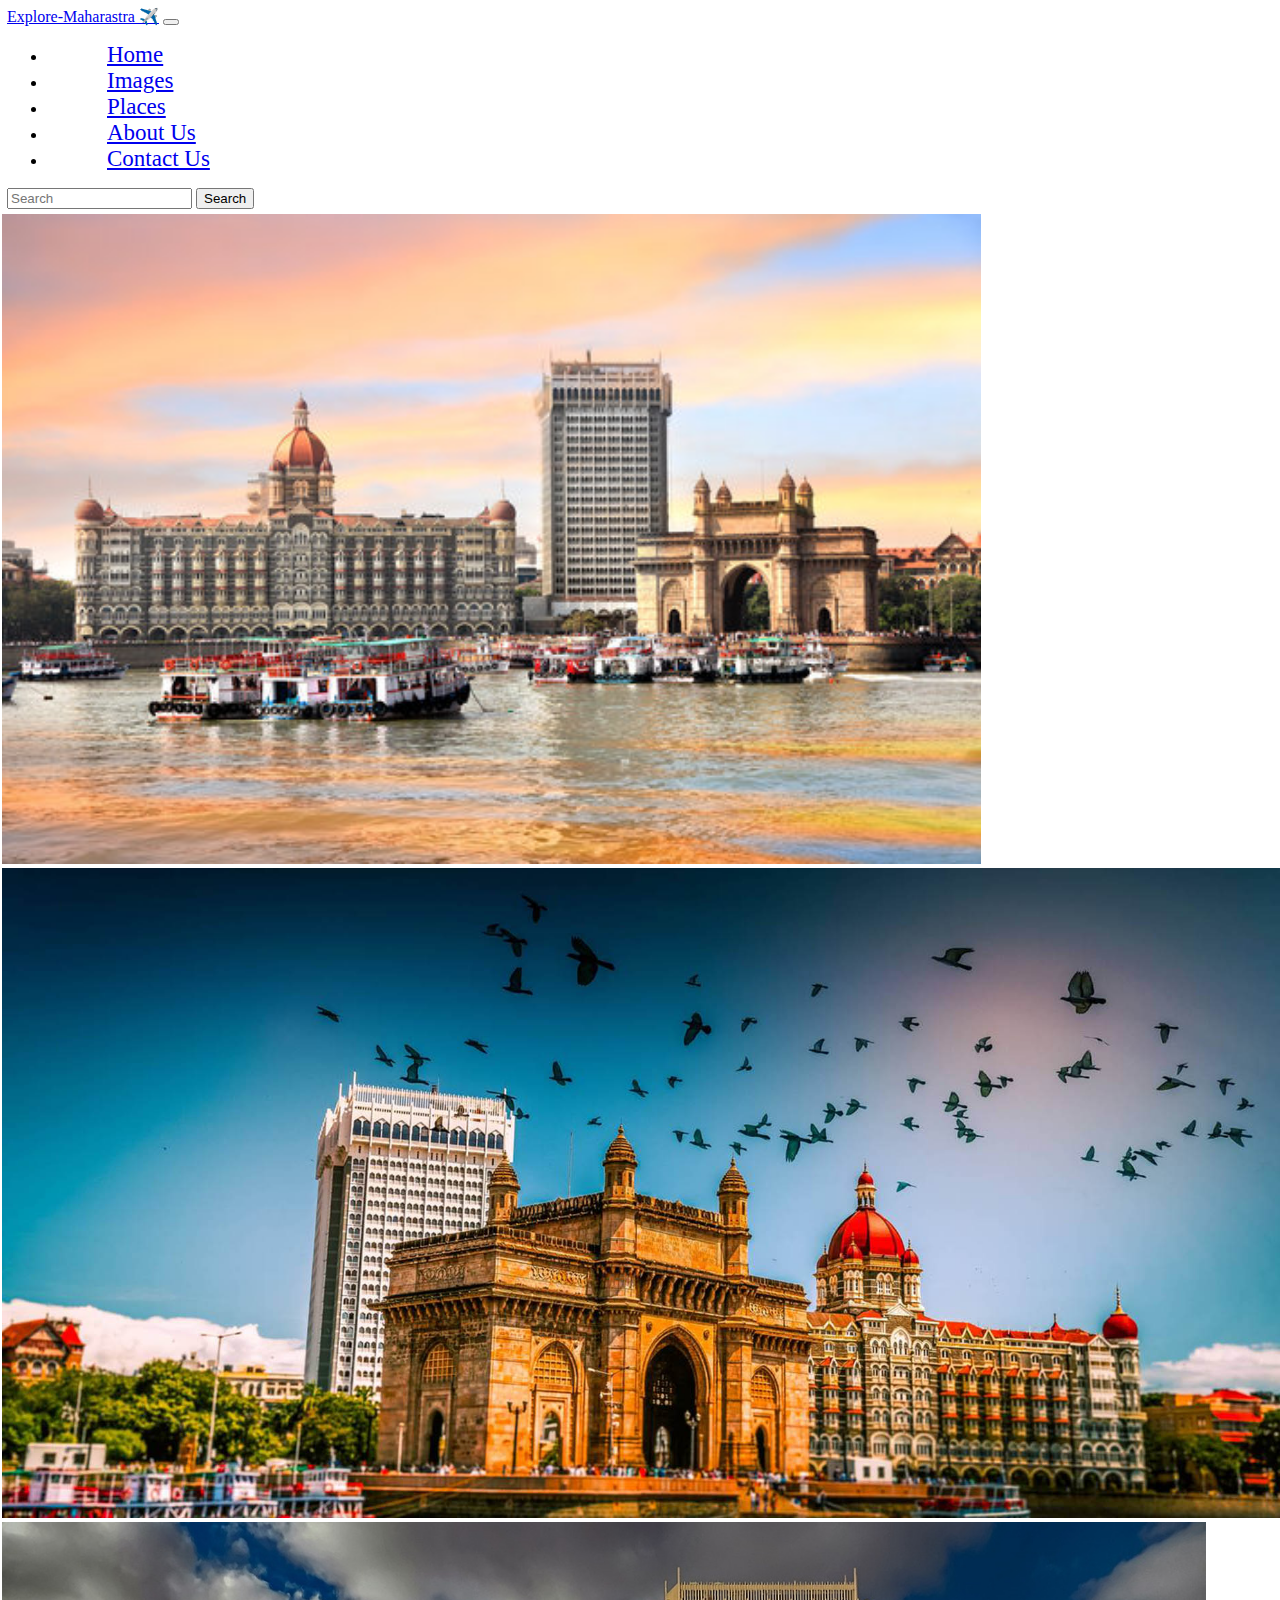
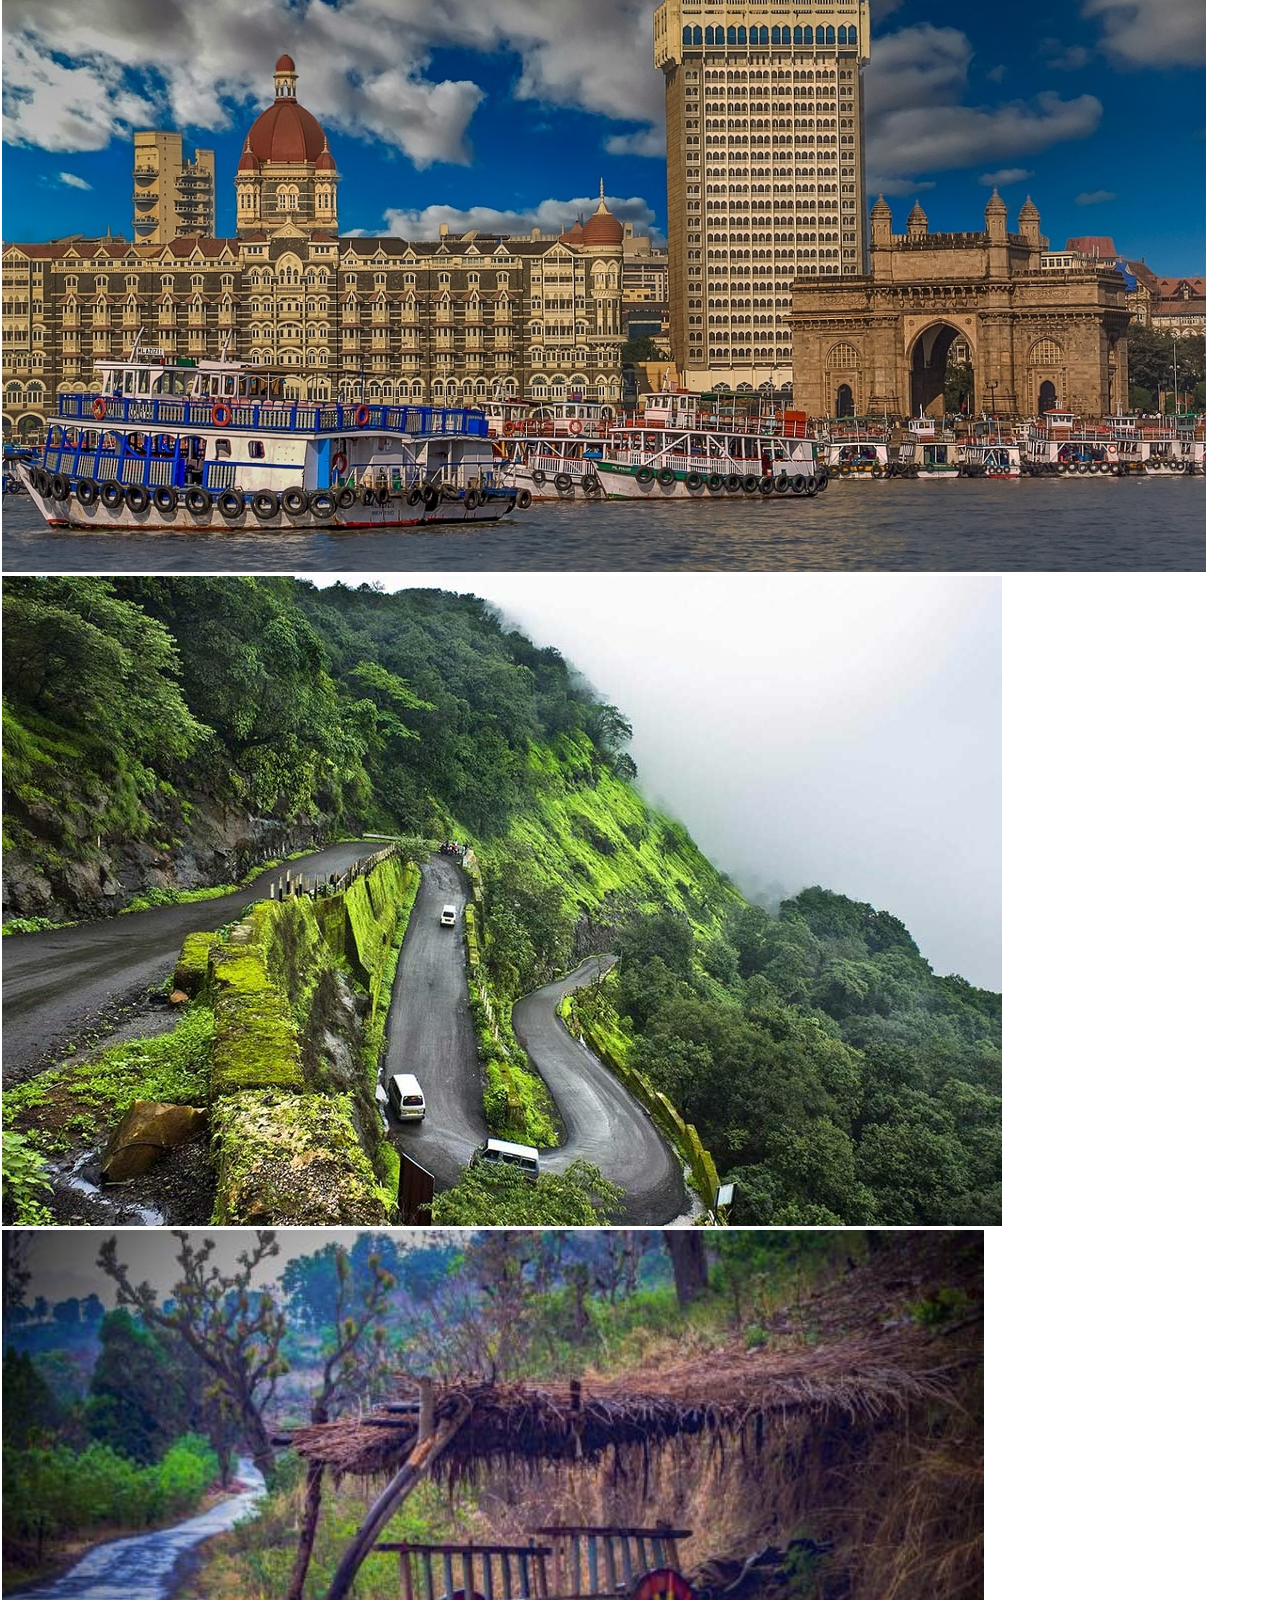
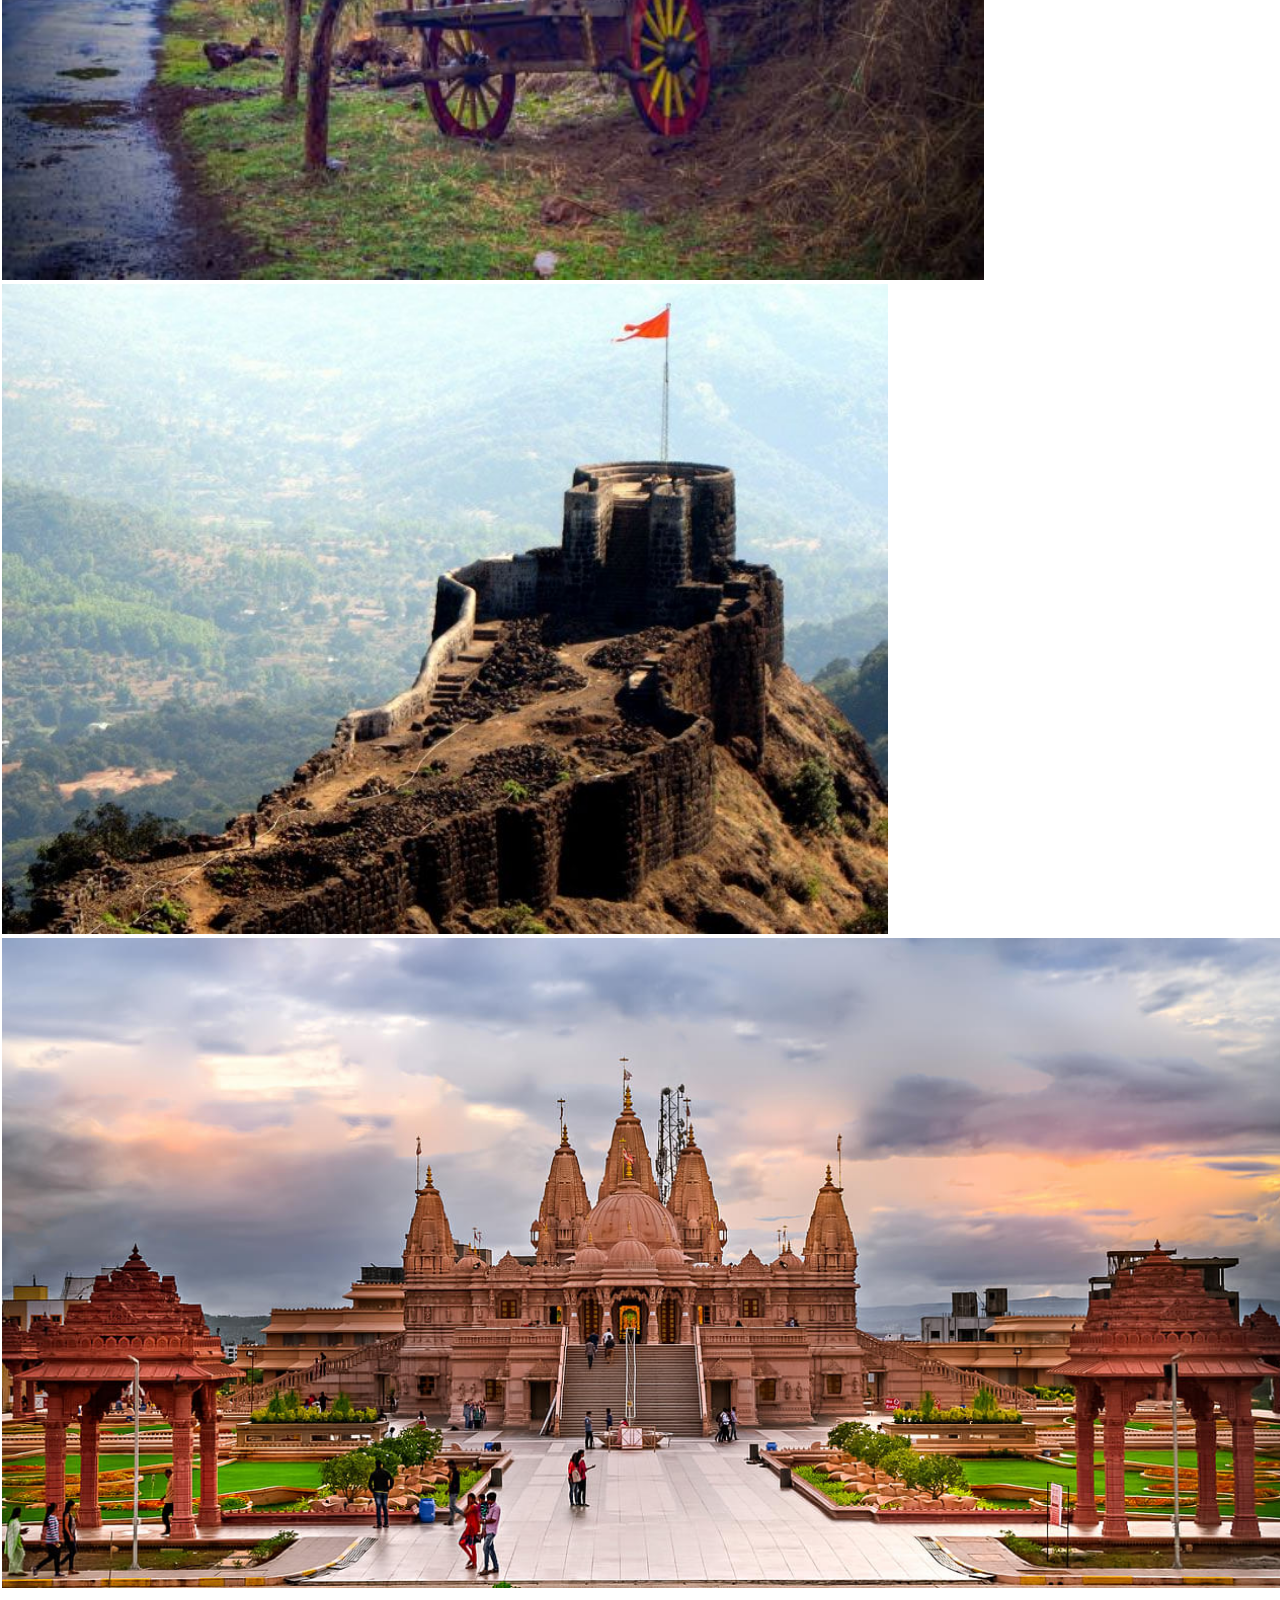
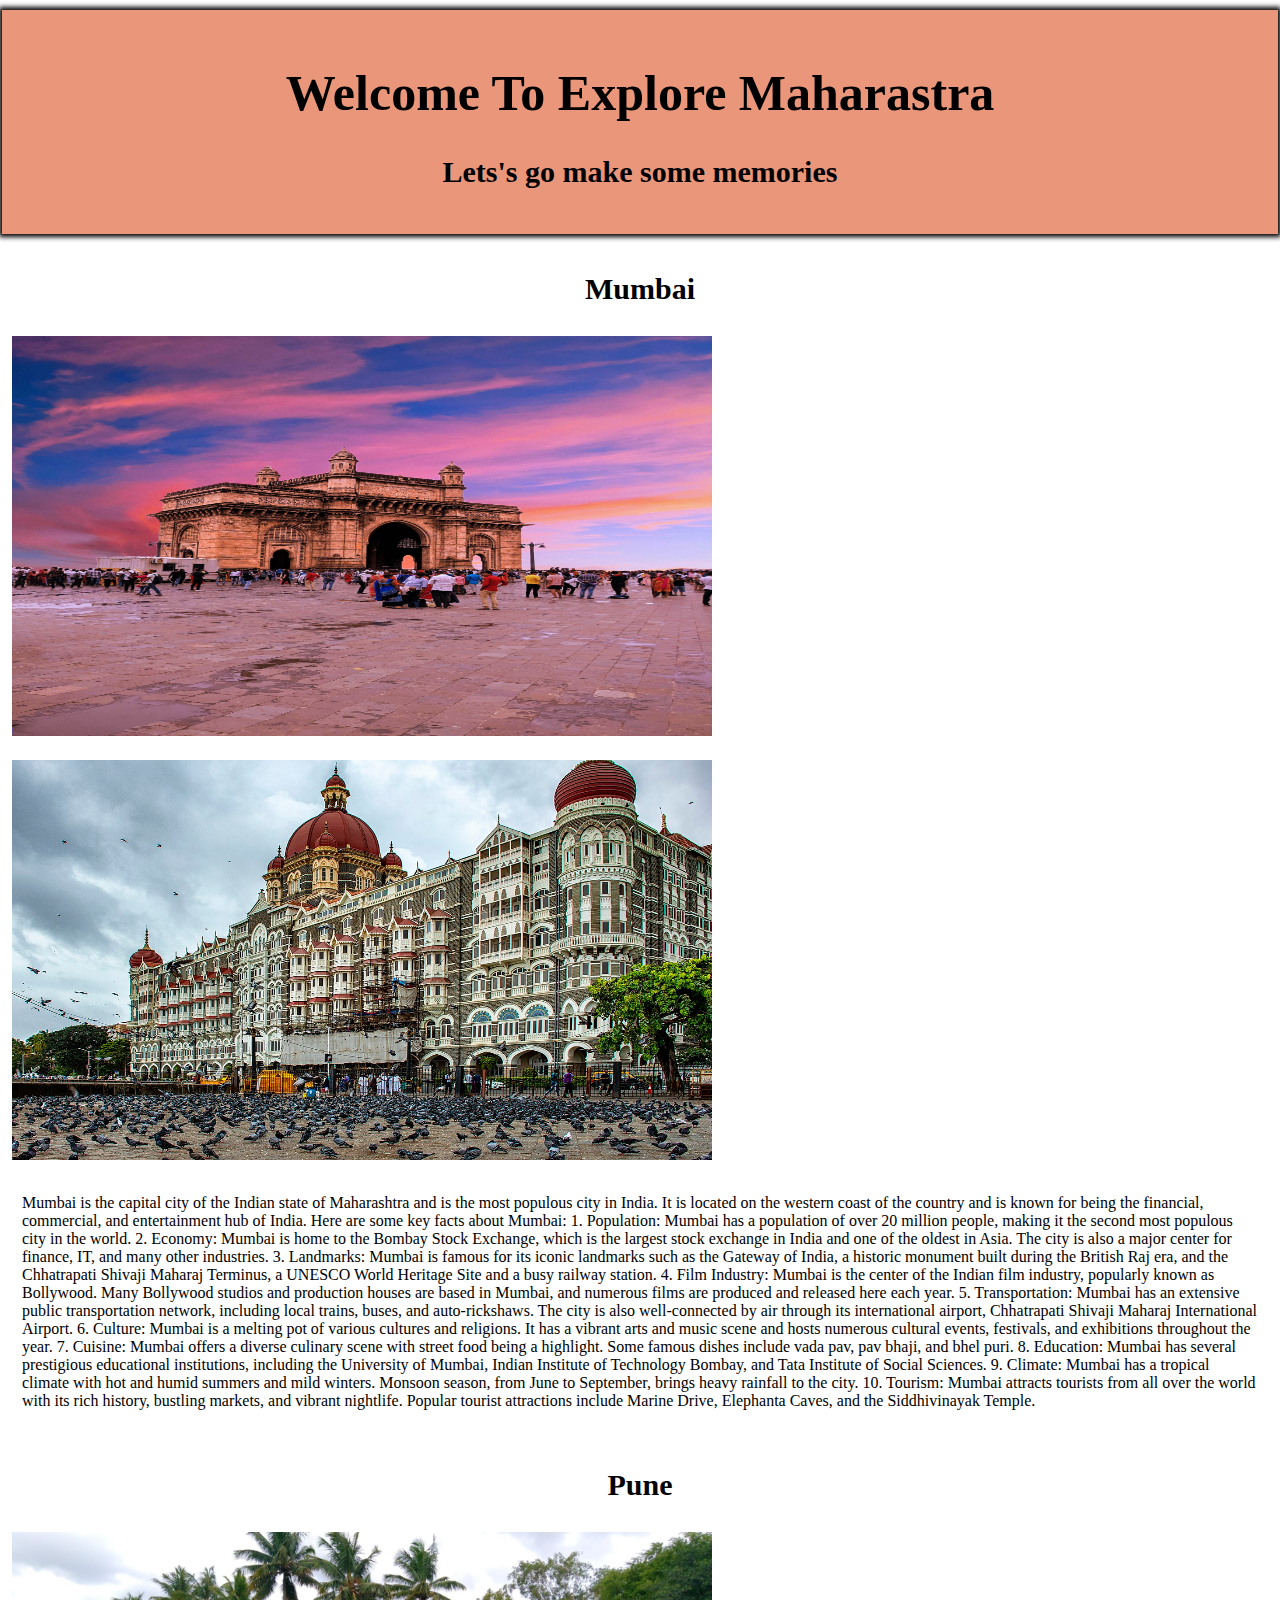
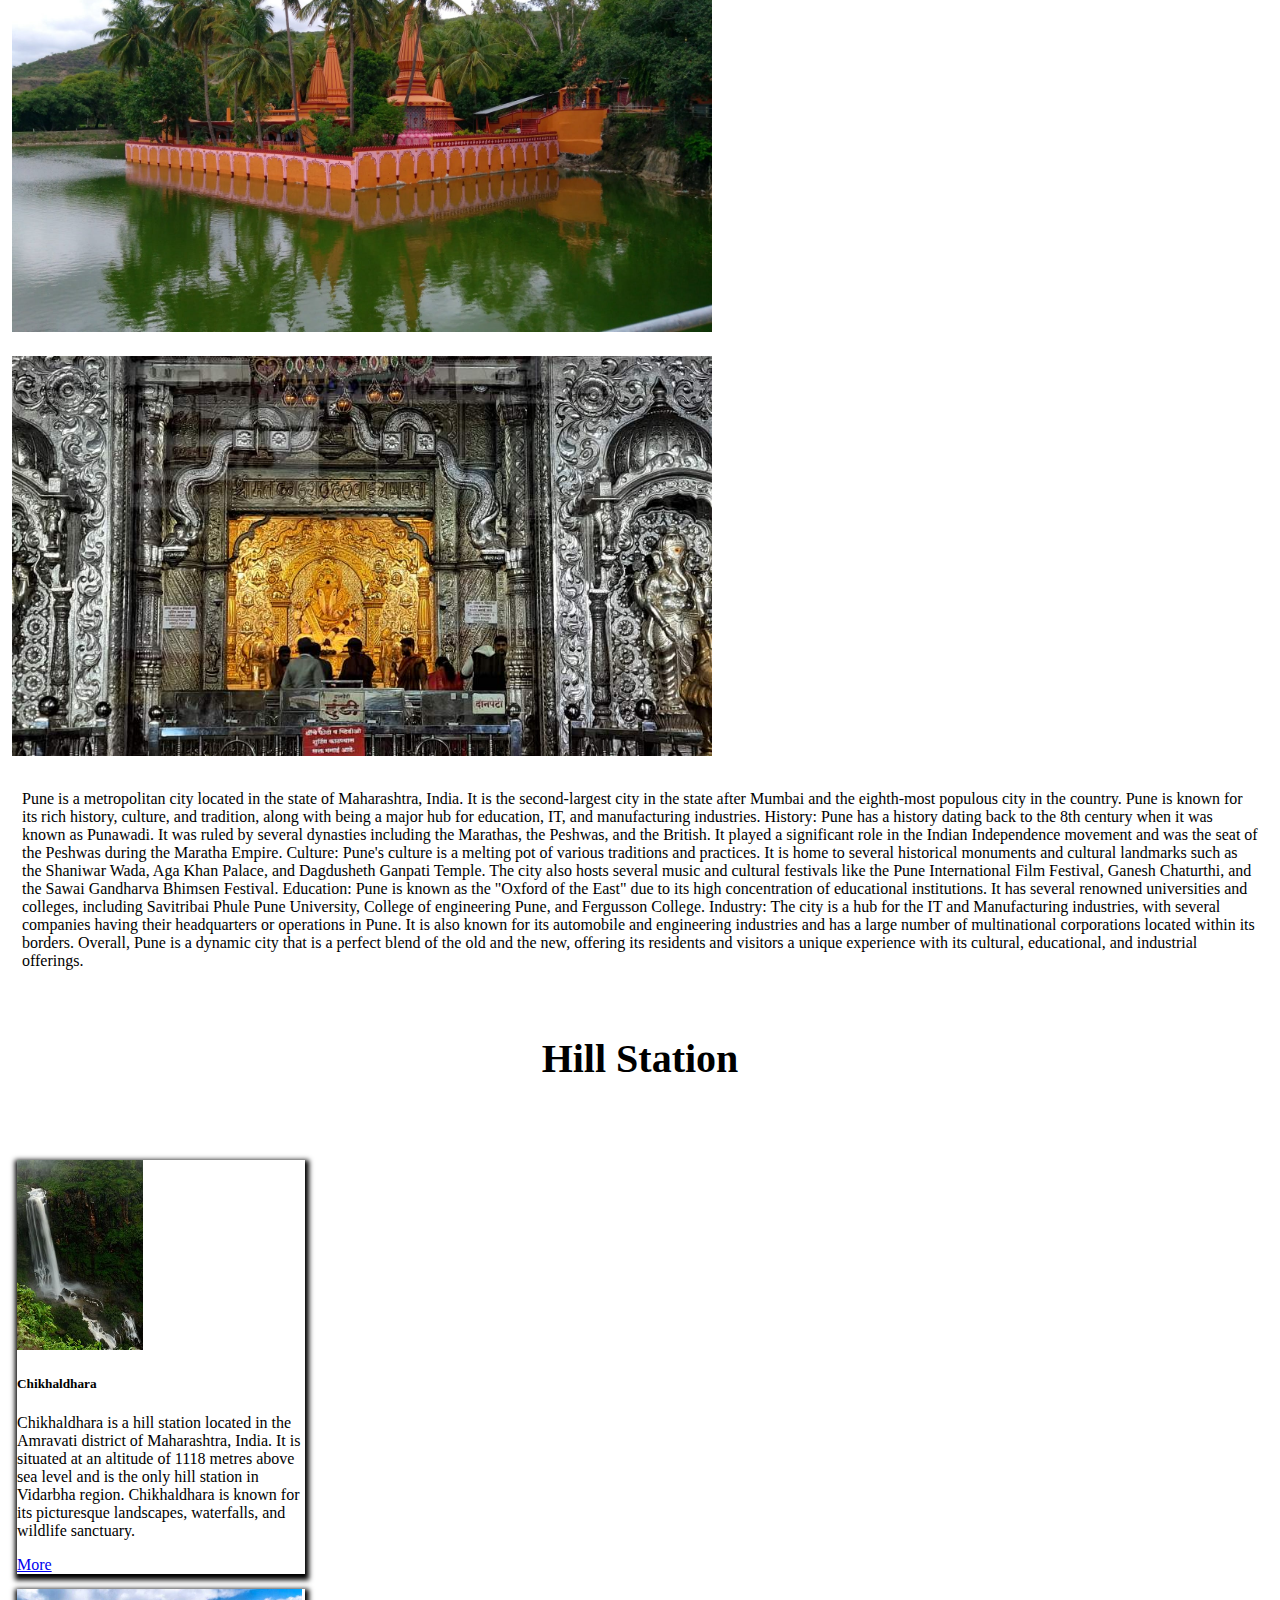
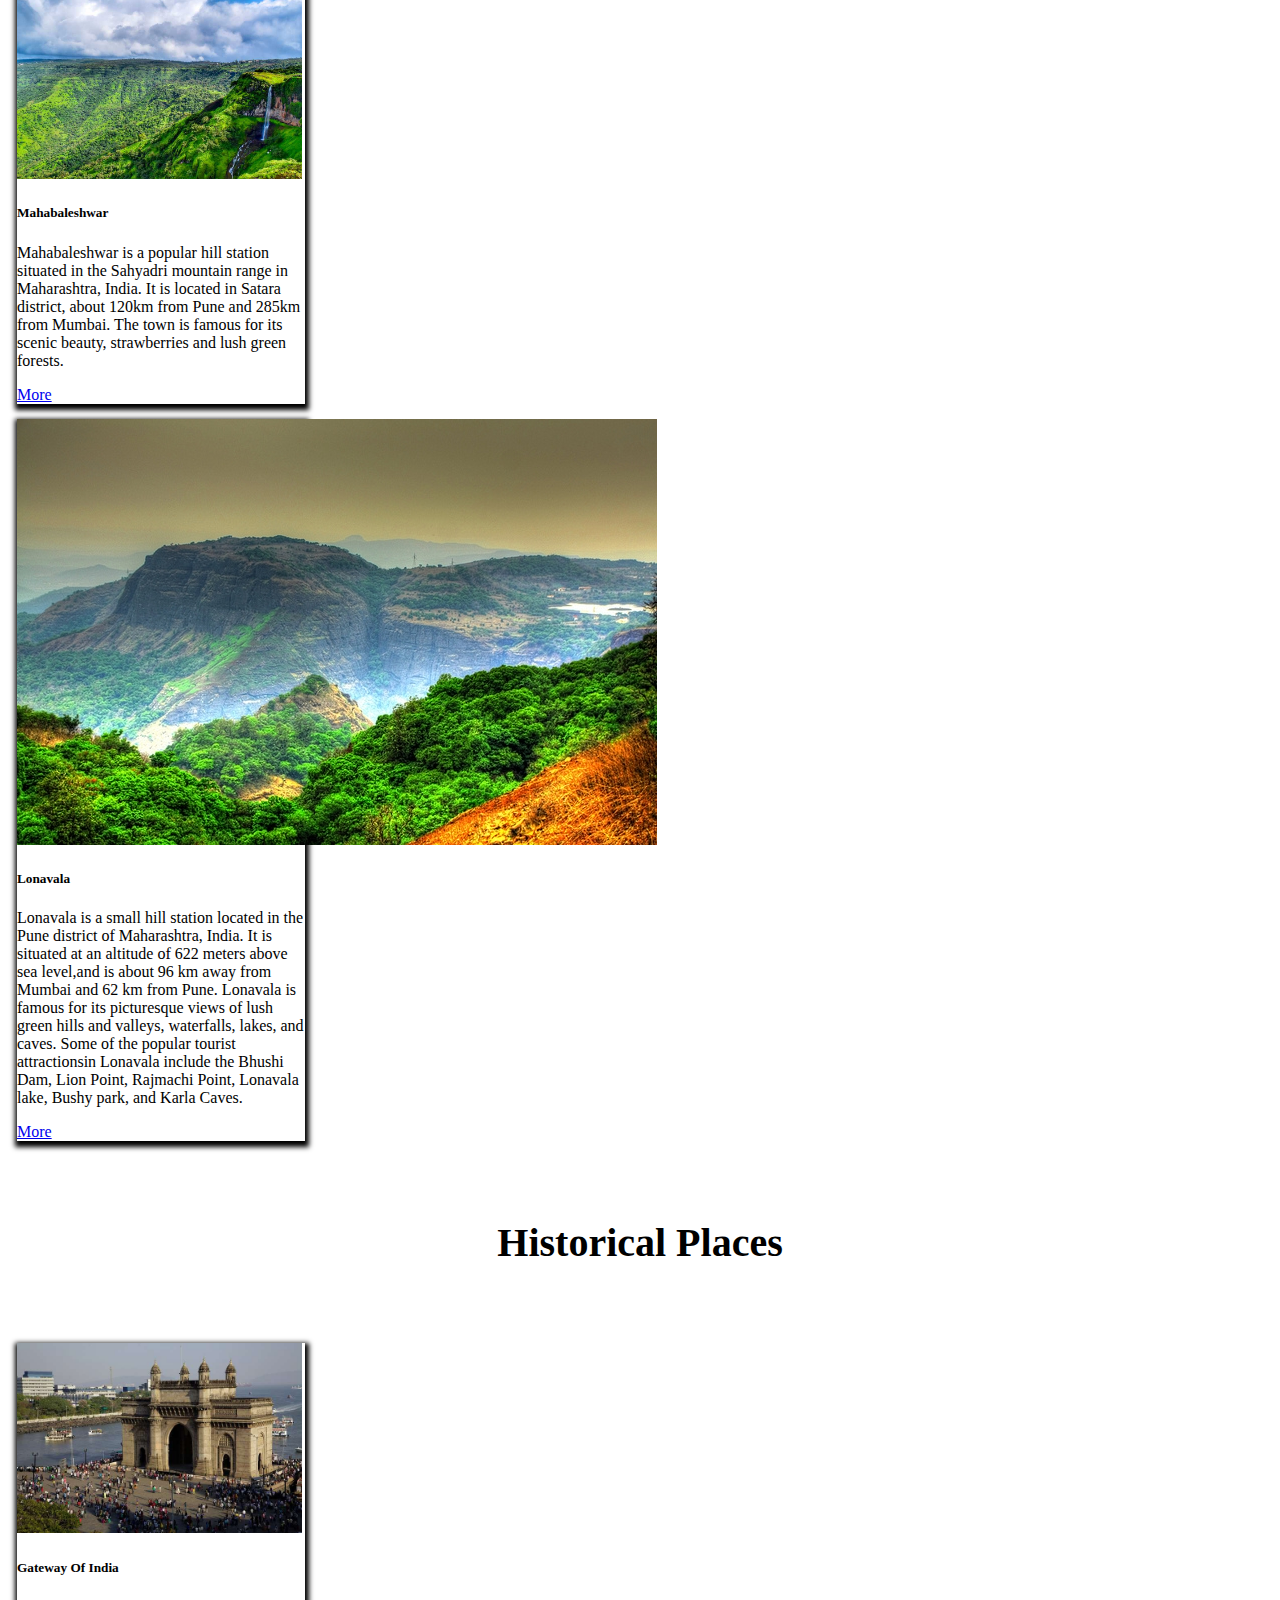
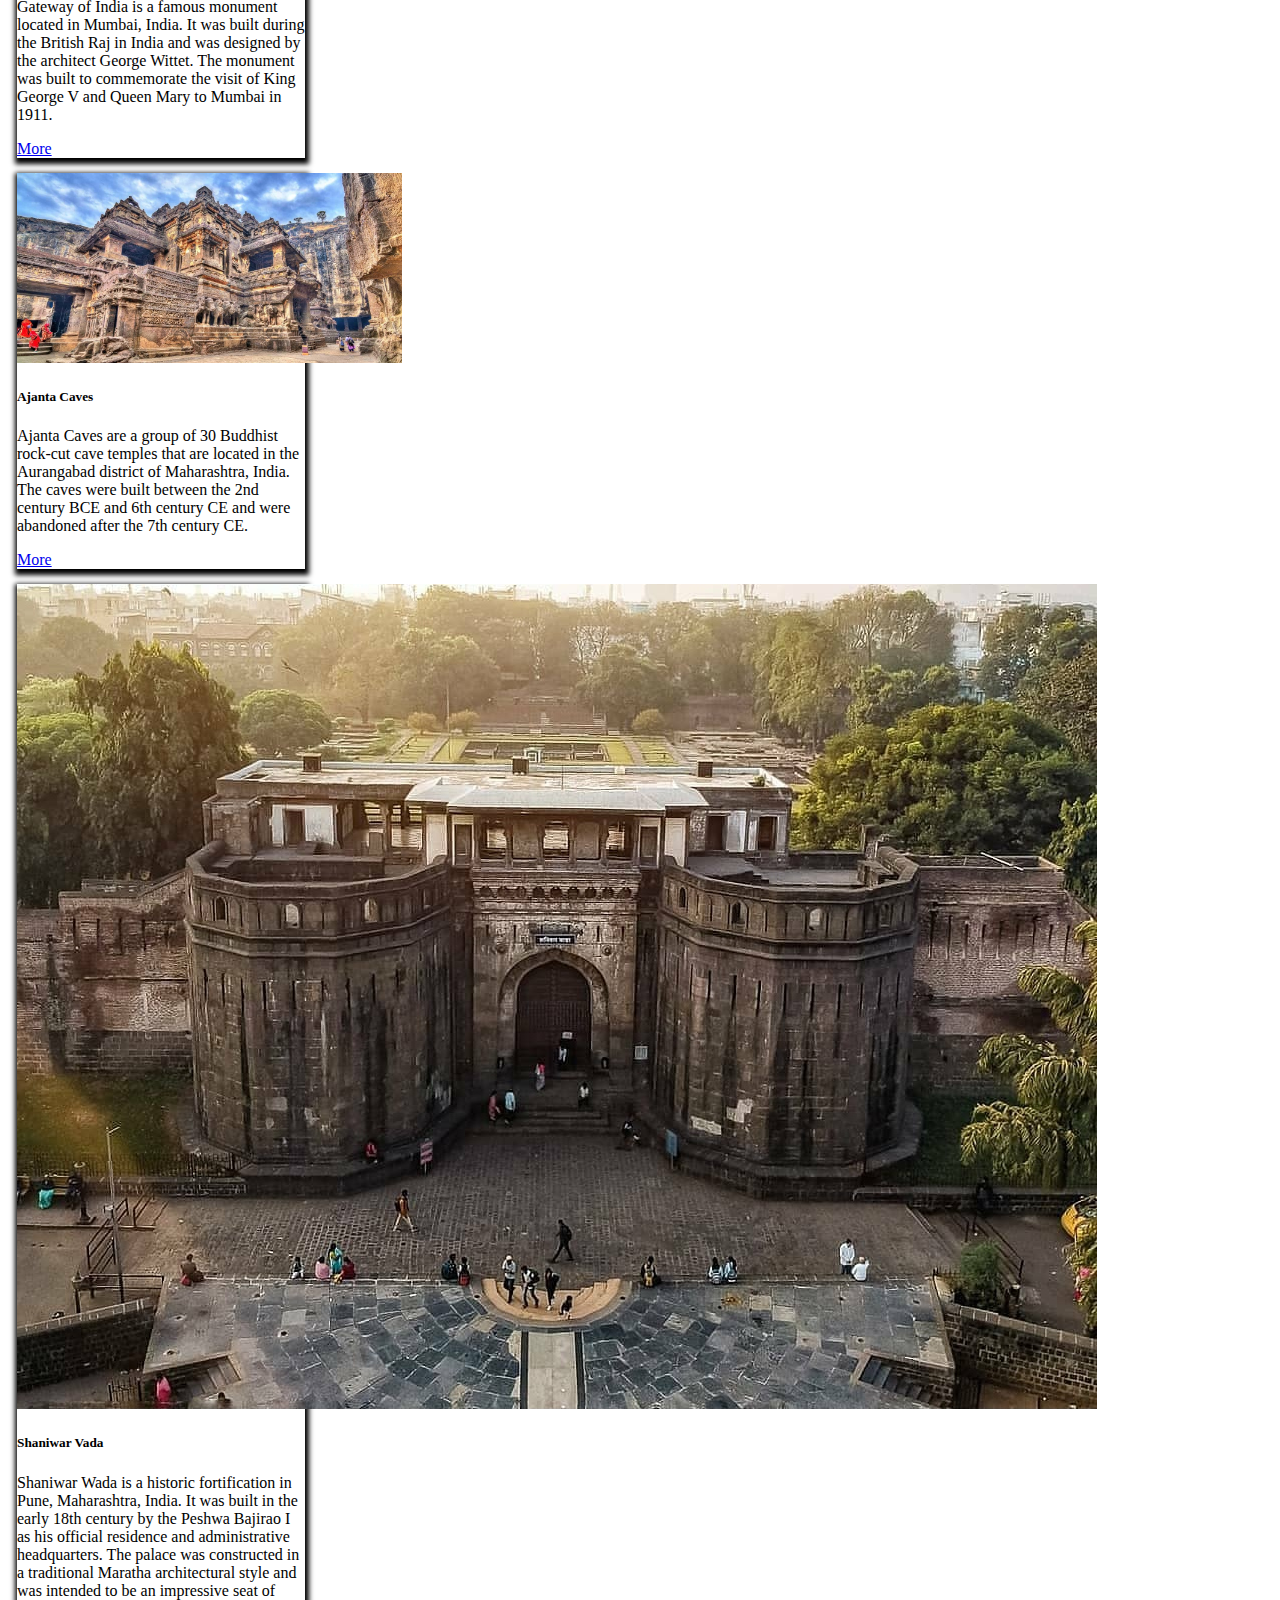
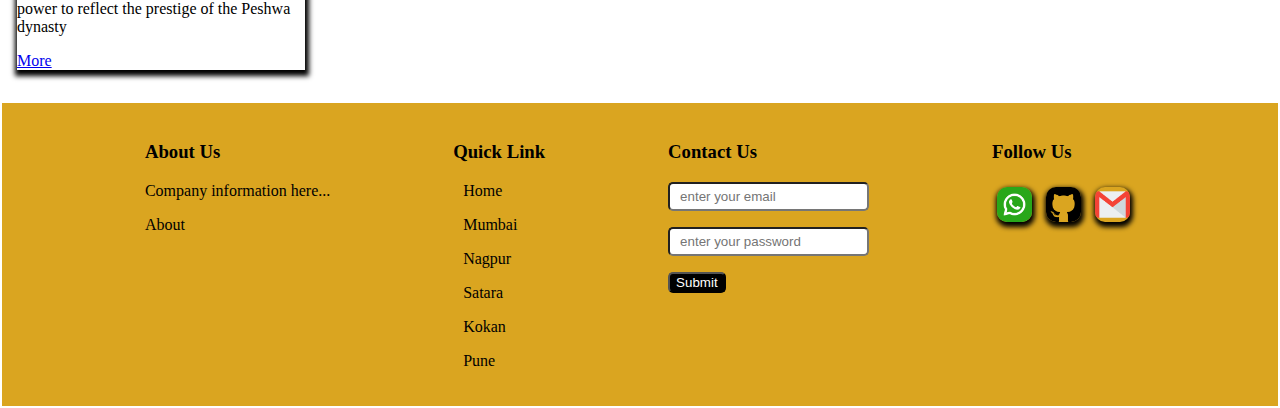
<file: index.html>
<!DOCTYPE html>
<html>
    <head>
        <title>
           Explore-Maharastra ✈️
        </title>
        
        <link rel="stylesheet" href="./css/index.css"/>
        <script src="https://cdn.jsdelivr.net/npm/bootstrap@5.3.1/dist/js/bootstrap.bundle.min.js" 
        integrity="sha384-HwwvtgBNo3bZJJLYd8oVXjrBZt8cqVSpeBNS5n7C8IVInixGAoxmnlMuBnhbgrkm" crossorigin="anonymous"></script>
    
        
          <link href="https://cdn.jsdelivr.net/npm/bootstrap@5.3.1/dist/css/bootstrap.min.css" rel="stylesheet" 
          integrity="sha384-4bw+/aepP/YC94hEpVNVgiZdgIC5+VKNBQNGCHeKRQN+PtmoHDEXuppvnDJzQIu9" crossorigin="anonymous">
          <link rel="stylesheet" href="./css/place.css">
          <link rel="icons" href="./Images/explore maharastra bike.jpeg"/>
          
              
    </head>
    <body>

        <!-----Navbar section-->

        <nav class="navbar navbar-expand-lg bg-warning">
            <div class="container-fluid">
              <a class="navbar-brand" href="#">Explore-Maharastra ✈️</a>
              <button class="navbar-toggler" type="button" data-bs-toggle="collapse" data-bs-target="#navbarSupportedContent" aria-controls="navbarSupportedContent" aria-expanded="false" aria-label="Toggle navigation">
                <span class="navbar-toggler-icon"></span>
              </button>
              <div class="collapse navbar-collapse" id="navbarSupportedContent">
                <ul class="navbar-nav me-auto mb-2 mb-lg-0">
                  <li class="nav-item">
                    <a class="nav-link active" aria-current="page" href="./index.html">Home</a>
                  </li>
                  <li class="nav-item">
                    <a class="nav-link" href="./html/images.html">Images</a>
                  </li>
                 
                  <li class="nav-item">
                    <a class="nav-link" href="./html/places.html">Places</a>
                  </li>
                  <li class="nav-item">
                    <a class="nav-link" href="./html/aboutus.html">About Us</a>
                  </li>

                  <li class="nav-item">
                    <a class="nav-link" href="./html/contact.html">Contact Us</a>
                  </li>
                  
                </ul>
                <form class="d-flex" role="search">
                  <input class="form-control me-2" type="search" placeholder="Search" aria-label="Search">
                  <button class="btn btn-outline-success" type="submit">Search</button>
                </form>
              </div>
            </div>
          </nav>

          <!----Img-Slider-->

          <div id="carouselExampleSlidesOnly" class="carousel slide" data-bs-ride="carousel">
            <div class="carousel-inner">
              <div class="carousel-item active">
                <img src="./Images/home-bg-img.jpg" class="d-block w-100" id="home-img" alt="...">
              </div>
              <div class="carousel-item">
                <img src="./Images/home-bg-img2.jpg" class="d-block w-100" id="home-img" alt="...">
              </div>
              <div class="carousel-item">
                <img src="./Images/home-bg-img3.jpg" class="d-block w-100" id="home-img" alt="...">
              </div>
              <div class="carousel-item active">
                <img src="./Images/home-bg-img4.jpg" class="d-block w-100" id="home-img" alt="...">
              </div>
              <div class="carousel-item active">
                <img src="./Images/home-bg-img5.jpg" class="d-block w-100" id="home-img" alt="...">
              </div>
              <div class="carousel-item active">
                <img src="./Images/home-bg-img6.jpg" class="d-block w-100" id="home-img" alt="...">
              </div>
              <div class="carousel-item active">
                <img src="./Images/home-bg-img07.jpg" class="d-block w-100" id="home-img" alt="...">
              </div>
            </div>
          </div>

          <br/>

             
       <!----information Section-->


        <div class="welcome-heading">

         <h1 class="welcome"> Welcome To Explore Maharastra </h1>
         <h2 class="welcome-slogan">Lets's go make some memories</h2> 

        </div> <br/>

        <!----Mumbai section-->

        <h1 class="mumbai-head">Mumbai</h1>

       <div class="m-container">

        <div class="mumbai-image">

          <img src="./Images/mumbai.jpg" class="mumbai-img"/>
          <img src="./Images/mumbai/Mumbai taj hotel.jpg" class="mumbai-img"/>

        </div>
   
  
        <p class="m-para">
           Mumbai is the capital city of the Indian state of Maharashtra and is the most populous city in India. It is located on the western coast of the country and is known for being the financial, commercial, and entertainment hub of India. Here are some key facts about Mumbai:

           1. Population: Mumbai has a population of over 20 million people, making it the second most populous city in the world.

              2. Economy: Mumbai is home to the Bombay Stock Exchange, which is the largest stock exchange in India and one of the oldest in Asia. The city is also a major center for finance, IT, and many other industries.

              3. Landmarks: Mumbai is famous for its iconic landmarks such as the Gateway of India, a historic monument built during the British Raj era, and the Chhatrapati Shivaji Maharaj Terminus, a UNESCO World Heritage Site and a busy railway station.

              4. Film Industry: Mumbai is the center of the Indian film industry, popularly known as Bollywood. Many Bollywood studios and production houses are based in Mumbai, and numerous films are produced and released here each year.

              5. Transportation: Mumbai has an extensive public transportation network, including local trains, buses, and auto-rickshaws. The city is also well-connected by air through its international airport, Chhatrapati Shivaji Maharaj International Airport.

              6. Culture: Mumbai is a melting pot of various cultures and religions. It has a vibrant arts and music scene and hosts numerous cultural events, festivals, and exhibitions throughout the year.

              7. Cuisine: Mumbai offers a diverse culinary scene with street food being a highlight. Some famous dishes include vada pav, pav bhaji, and bhel puri.

              8. Education: Mumbai has several prestigious educational institutions, including the University of Mumbai, Indian Institute of Technology Bombay, and Tata Institute of Social Sciences.

              9. Climate: Mumbai has a tropical climate with hot and humid summers and mild winters. Monsoon season, from June to September, brings heavy rainfall to the city.

              10. Tourism: Mumbai attracts tourists from all over the world with its rich history, bustling markets, and vibrant nightlife. Popular tourist attractions include Marine Drive, Elephanta Caves, and the Siddhivinayak Temple.
        </p>
       </div>
       <br/>

       <h1 class="mumbai-head">Pune</h1>

       <div class="m-container">
       

          <img src="./Images/pune.jpg" class="mumbai-img"/>
          <img src="./Images/pune/lord ganapti pune.jpg" class="mumbai-img"/>

        
       
  
        <p class="m-para">
           
          Pune is a metropolitan city located in the state of Maharashtra, India. It is the second-largest city in the state after Mumbai and the eighth-most populous city in the country. Pune is known for its rich history, culture, and tradition, along with being a major hub for education, IT, and manufacturing industries.

          History: Pune has a history dating back to the 8th century when it was known as Punawadi. It was ruled by several dynasties including the Marathas, the Peshwas, and the British. It played a significant role in the Indian Independence movement and was the seat of the Peshwas during the Maratha Empire.
          
          Culture: Pune's culture is a melting pot of various traditions and practices. It is home to several historical monuments and cultural landmarks such as the Shaniwar Wada, Aga Khan Palace, and Dagdusheth Ganpati Temple. The city also hosts several music and cultural festivals like the Pune International Film Festival, Ganesh Chaturthi, and the Sawai Gandharva Bhimsen Festival.
          
          Education: Pune is known as the "Oxford of the East" due to its high concentration of educational institutions. It has several renowned universities and colleges, including Savitribai Phule Pune University, College of engineering Pune, and Fergusson College.
          
          Industry: The city is a hub for the IT and Manufacturing industries, with several companies having their headquarters or operations in Pune. It is also known for its automobile and engineering industries and has a large number of multinational corporations located within its borders.
          
          Overall, Pune is a dynamic city that is a perfect blend of the old and the new, offering its residents and visitors a unique experience with its cultural, educational, and industrial offerings.
        </p>
       </div>
       <br/>


    
       

        <!----Hill Station-->

        <h1 class="hill-station">Hill Station</h1>
        <br/><br/>

        <div class="container text-center">
          <div class="row">
            <div class="col hill-container">
              
              <div class="card" style="width: 18rem;">
                <img src="./Images/Hill station/chikhaldhara01.jpg" class="card-img-top" style="height: 190px;" alt="...">
                <div class="card-body">
                  <h5 class="card-title">Chikhaldhara</h5>
                  <p class="card-text">
                    Chikhaldhara is a hill station located in the Amravati district of Maharashtra, India. It is situated at an altitude of 1118 metres above sea 
                    level and is the only hill station in Vidarbha region. 
                    Chikhaldhara is known for its picturesque landscapes, waterfalls, and wildlife sanctuary.
                  </p>
                  <a href="#" class="btn btn-primary">More</a>
                </div>
              </div>

            </div>
            <div class="col hill-container">
           
              <div class="card" style="width: 18rem;">
                <img src="./Images/Hill station/MAHABALESHWAR01.jpg" class="card-img-top" style="height: 190px;" alt="...">
                <div class="card-body">
                  <h5 class="card-title">Mahabaleshwar</h5>
                  <p class="card-text">Mahabaleshwar is a popular hill station situated in the Sahyadri mountain range in Maharashtra, India. It is located in Satara district,
                     about 120km from Pune and 285km from Mumbai. The town is famous for its scenic beauty, strawberries and lush green forests.</p>
                  <a href="#" class="btn btn-primary">More</a>
                </div>
              </div>
              
            </div>
            <div class="col hill-container">
              
              <div class="card" style="width: 18rem;">
                <img src="./Images/Hill station/lonavala01.jpg" class="card-img-top" alt="...">
                <div class="card-body">
                  <h5 class="card-title">Lonavala</h5>
                  <p class="card-text">Lonavala is a small hill station located in the Pune district of Maharashtra, India. It is situated at an altitude of 622 meters 
                    above sea level,and is about 96 km away from Mumbai and 62 km from Pune. Lonavala is famous for its picturesque views of lush green hills and valleys,
                     waterfalls, lakes, and caves. Some of the popular tourist attractionsin Lonavala include the Bhushi Dam, Lion Point, Rajmachi Point, Lonavala lake,
                      Bushy park, and Karla Caves. </p>
                  <a href="#" class="btn btn-primary">More</a>
                </div>
              </div>

            </div>
          </div>
        </div>
        <br/><br/>

        <!---Historical Places-->

        <h1 class="hill-station">Historical Places</h1>
        <br/><br/>

        <div class="container text-center">
          <div class="row">
            <div class="col hill-container">
              
              <div class="card" style="width: 18rem;">
                <img src="./Images/Historical places/Gateway-of-India01.jpg" class="card-img-top" style="height: 190px;" alt="...">
                <div class="card-body">
                  <h5 class="card-title">Gateway Of India</h5>
                  <p class="card-text">Gateway of India is a famous monument located in Mumbai, India. It was built during the British Raj in India and was designed by
                     the architect  George Wittet. The monument was built to commemorate the visit of King George V and Queen Mary to Mumbai in 1911.</p>
                  <a href="#" class="btn btn-primary">More</a>
                </div>
              </div>

            </div>
            <div class="col hill-container">
           
              <div class="card" style="width: 18rem;">
                <img src="./Images/Historical places/Ajanta-Ellora-Caves02.jpg" class="card-img-top" style="height: 190px;" alt="...">
                <div class="card-body">
                  <h5 class="card-title">Ajanta Caves</h5>
                  <p class="card-text">Ajanta Caves are a group of 30 Buddhist rock-cut cave temples that are located in the Aurangabad district of Maharashtra, India.
                    The caves were built between the 2nd century BCE and 6th century CE and were abandoned after the 7th century CE.</p>
                  <a href="#" class="btn btn-primary">More</a>
                </div>
              </div>
              
            </div>
            <div class="col hill-container">
              
              <div class="card" style="width: 18rem;">
                <img src="./Images/Historical places/Shaniwaarwada_Pune01.jpg" class="card-img-top" alt="...">
                <div class="card-body">
                  <h5 class="card-title">Shaniwar Vada</h5>
                  <p class="card-text">Shaniwar Wada is a historic fortification in Pune, Maharashtra, India. It was built in the early 18th century by the Peshwa Bajirao 
                    I as his official residence and administrative headquarters. The palace was constructed in a traditional Maratha architectural
                    style and was intended to be an impressive seat of power to reflect the prestige of the Peshwa dynasty</p>
                  <a href="#" class="btn btn-primary">More</a>
                </div>
              </div>

            </div>
          </div>
        </div>

        <br/>

        <!---client visited-->

      


         
              

        


         <!---footer Section-->

          <footer>

             <div class="footer-main">
                <div class="footer-about">
                    <h3>About Us</h3>
                    <p>Company information here...</p>
                    <p>About</p>
                </div>
                <div class="footer-services">
                    <h3>Quick Link</h3>
                    <p><a href="/index.html">Home</a></p>
                    <p><a href="./html/mumbai.html">Mumbai</a></p>
                    <p><a href="./html/Nagpur.html">Nagpur</a></p>
                    <p><a href="./html/satara home.html">Satara</a></p>
                    <p><a href="./html/kokan.html">Kokan</a></p>
                    <p><a href="./html/pune.html">Pune</a></p>
                </div>
                <div class="footer-contact">
                    <h3>Contact Us</h3>
                  <p><input type="email"placeholder="enter your email" id="email" name="email" required/></p>
                  <p><input type="password"placeholder="enter your password" id="password" name="password" required></p>
                  <p><button>Submit</button></p>
                </div>
                <div class="footer-follow">
                    <h3>Follow Us</h3>
                    <a href="#"><img src="./Images/social icons/whatsapp.png"></a>
                    <a href="https://github.com/anuprita8540/car_collection">
                      <img src="./Images/social icons/github-sign.png"></a>
                    <a href="#"><img src="./Images/social icons/gmail (1).png"></a>
                    
      
                </div>
            </div>

          </footer>
</body>
</html>
</file>
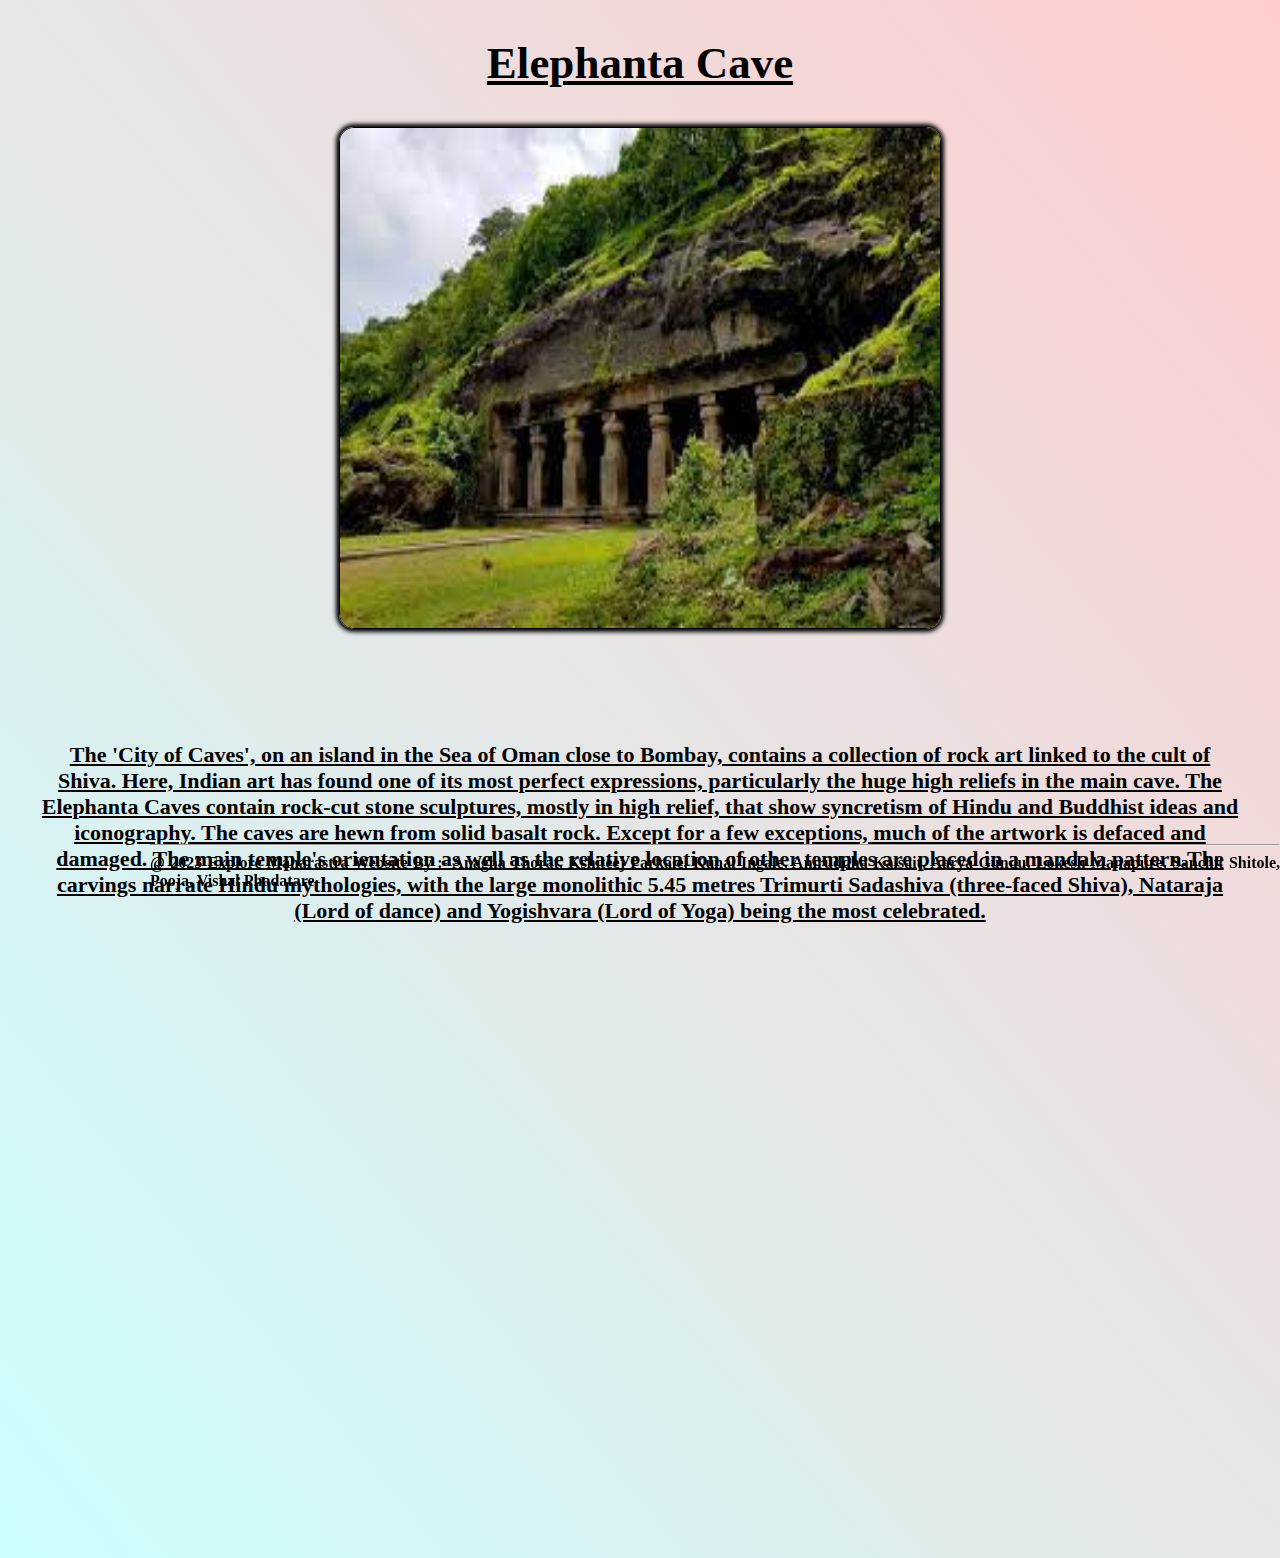
<file: html/elephantacave.html>
<!DOCTYPE html>
<html lang="en">

<head>
  <title>Juhu Beach</title>
  <link rel="stylesheet" href="./../css/juhubeach.css">
</head>

<body>
  <div class="main-div">
    <h class="Juhu-text">
      <h2><u>Elephanta Cave</u></h2>
    </h>
    <img src="./../Images/elephanta.jpg" class="beach" /><br /><br /><br /><br />
    <h class="beach-text"> <br /><br /><u><b>

          The 'City of Caves', on an island in the Sea of Oman close to Bombay, contains a collection of rock art linked
          to the cult of Shiva. Here, Indian art has found one of its most perfect expressions, particularly the huge
          high reliefs in the main cave.

          The Elephanta Caves contain rock-cut stone sculptures, mostly in high relief, that show syncretism of Hindu
          and Buddhist ideas and iconography. The caves are hewn from solid basalt rock. Except for a few
          exceptions, much of the artwork is defaced and damaged. The main temple's orientation as well as the
          relative location of other temples are placed in a mandala pattern.The carvings narrate Hindu mythologies,
          with the large monolithic 5.45 metres Trimurti Sadashiva (three-faced Shiva), Nataraja (Lord of
          dance) and Yogishvara (Lord of Yoga) being the most celebrated.<br />



          <br />
            <iframe
              src="https://www.google.com/maps/embed?pb=!1m14!1m8!1m3!1d15093.110070409377!2d72.9314864!3d18.9633474!3m2!1i1024!2i768!4f13.1!3m3!1m2!1s0x3be7c5307da3602f%3A0xf4ab181b1aaef53f!2sElephanta%20Caves!5e0!3m2!1sen!2sin!4v1688981016523!5m2!1sen!2sin"
              width="600" height="450" style="border:0;" allowfullscreen="" loading="lazy"
              referrerpolicy="no-referrer-when-downgrade"></iframe>
            <br />
            <h class="name">
              <hr>@ 2023 Explore Maharastra Website By :- Anagha Thorat, Kshiteej Parkale, Kunal Ingale, Aniruddha
              Kalsait, Aarya Gundu, Lokesh Manapure, Sanchit Shitole, Pooja, Vishal Phadatare.
            </h>



  </div>
  <br /><br /><br /><br /><br /><br /><br /><br />
</body>

</html>
</file>
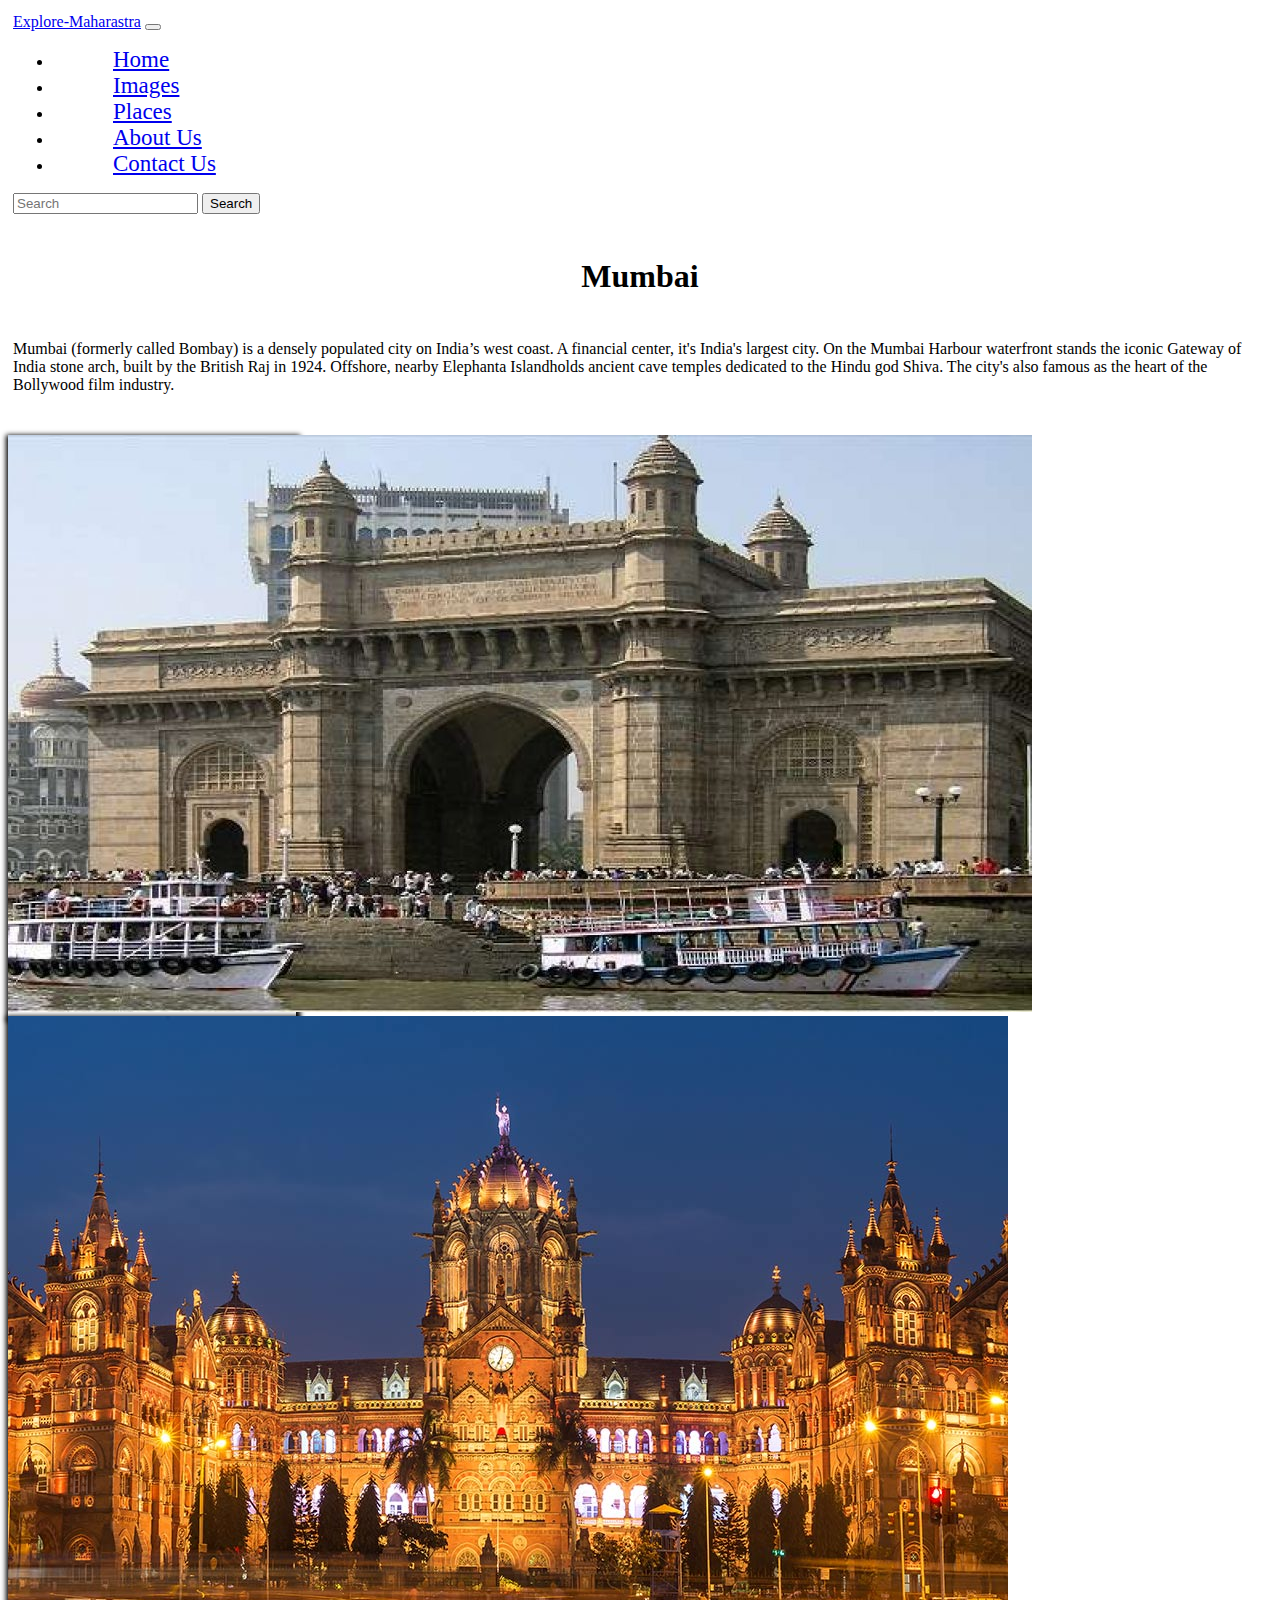
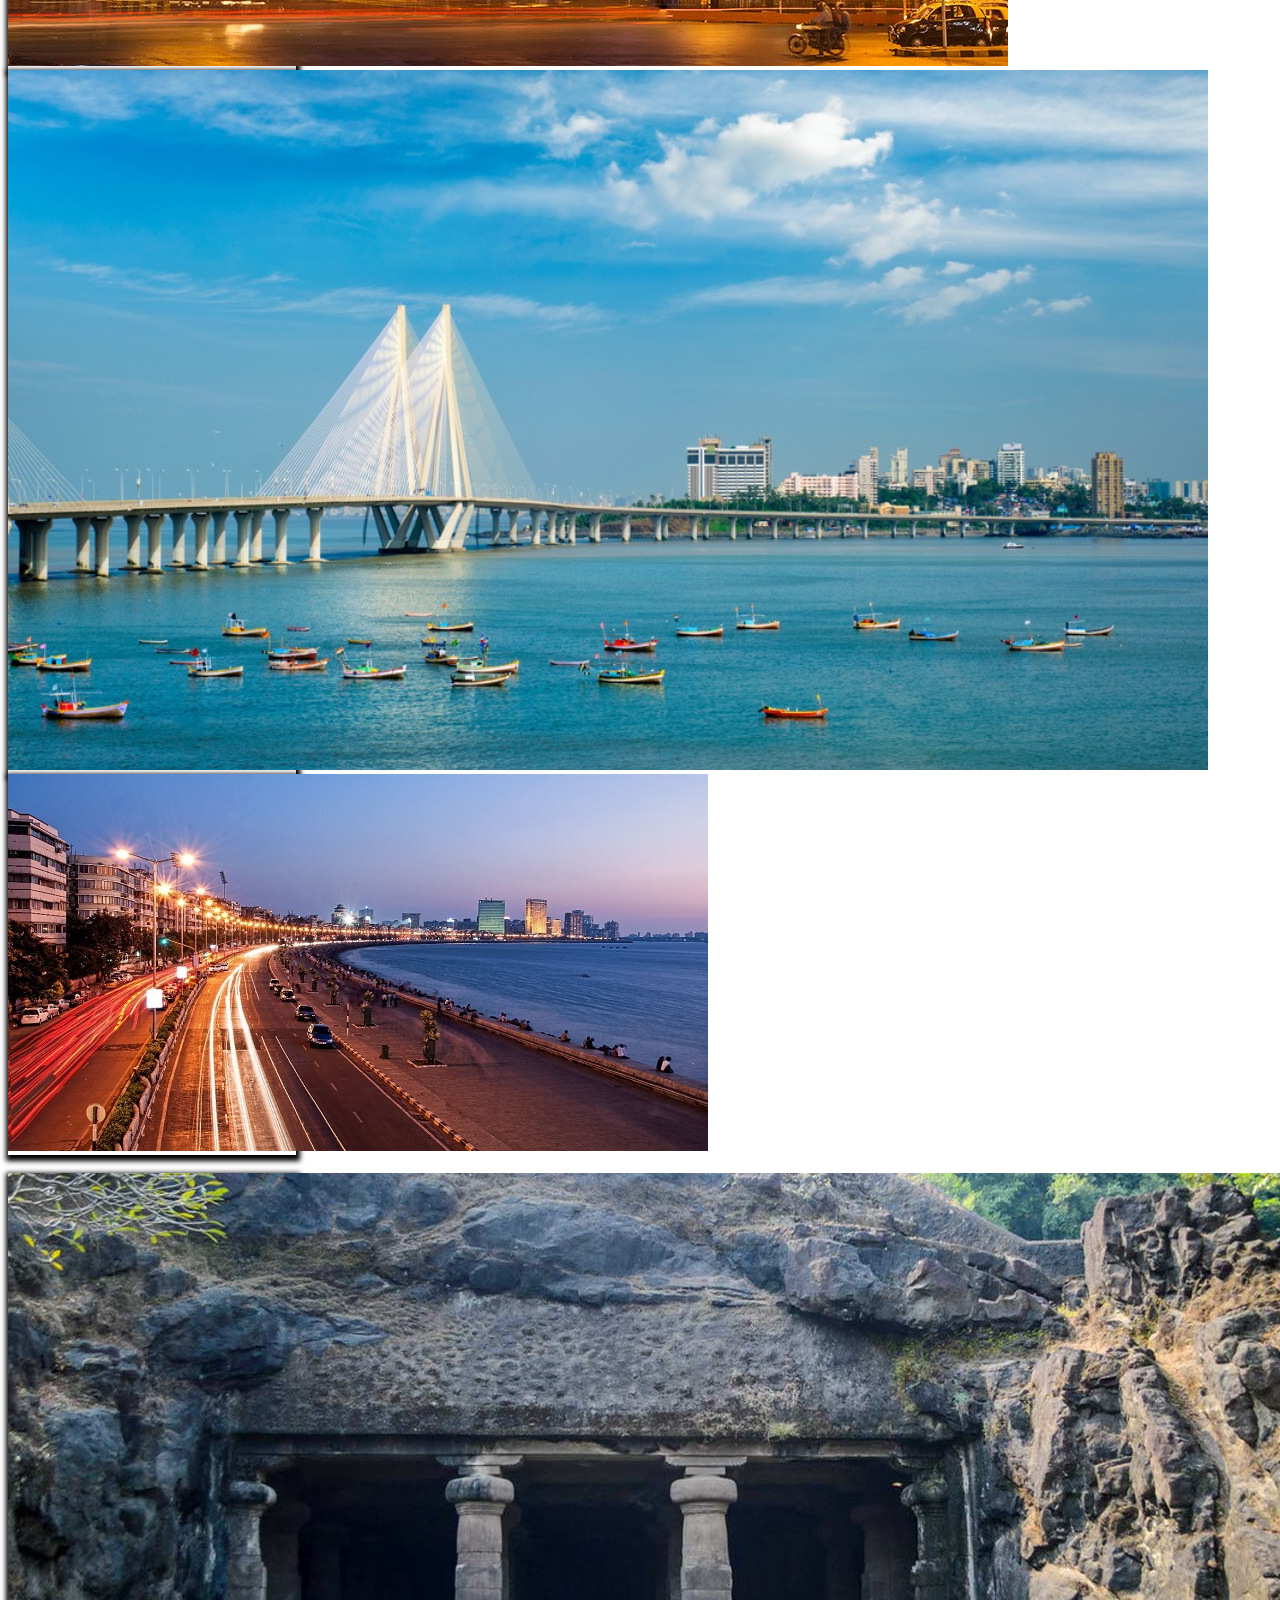
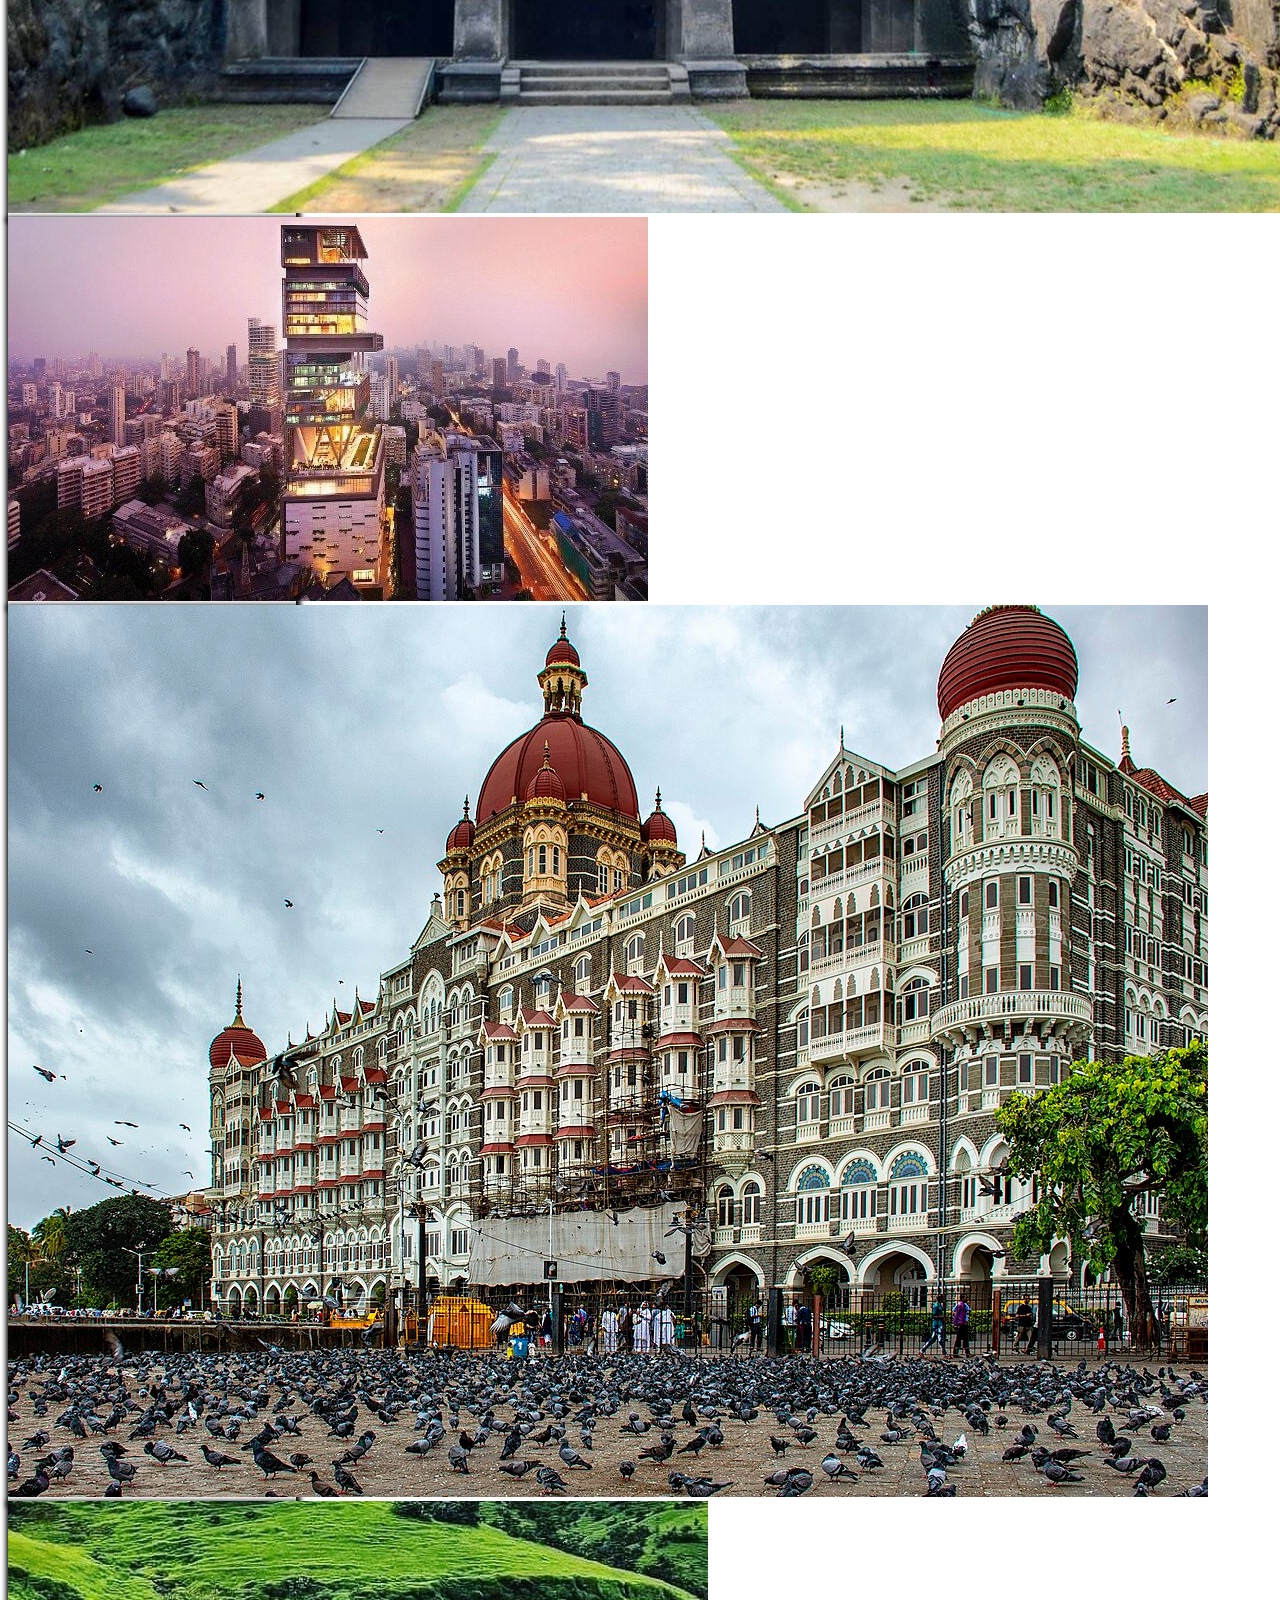
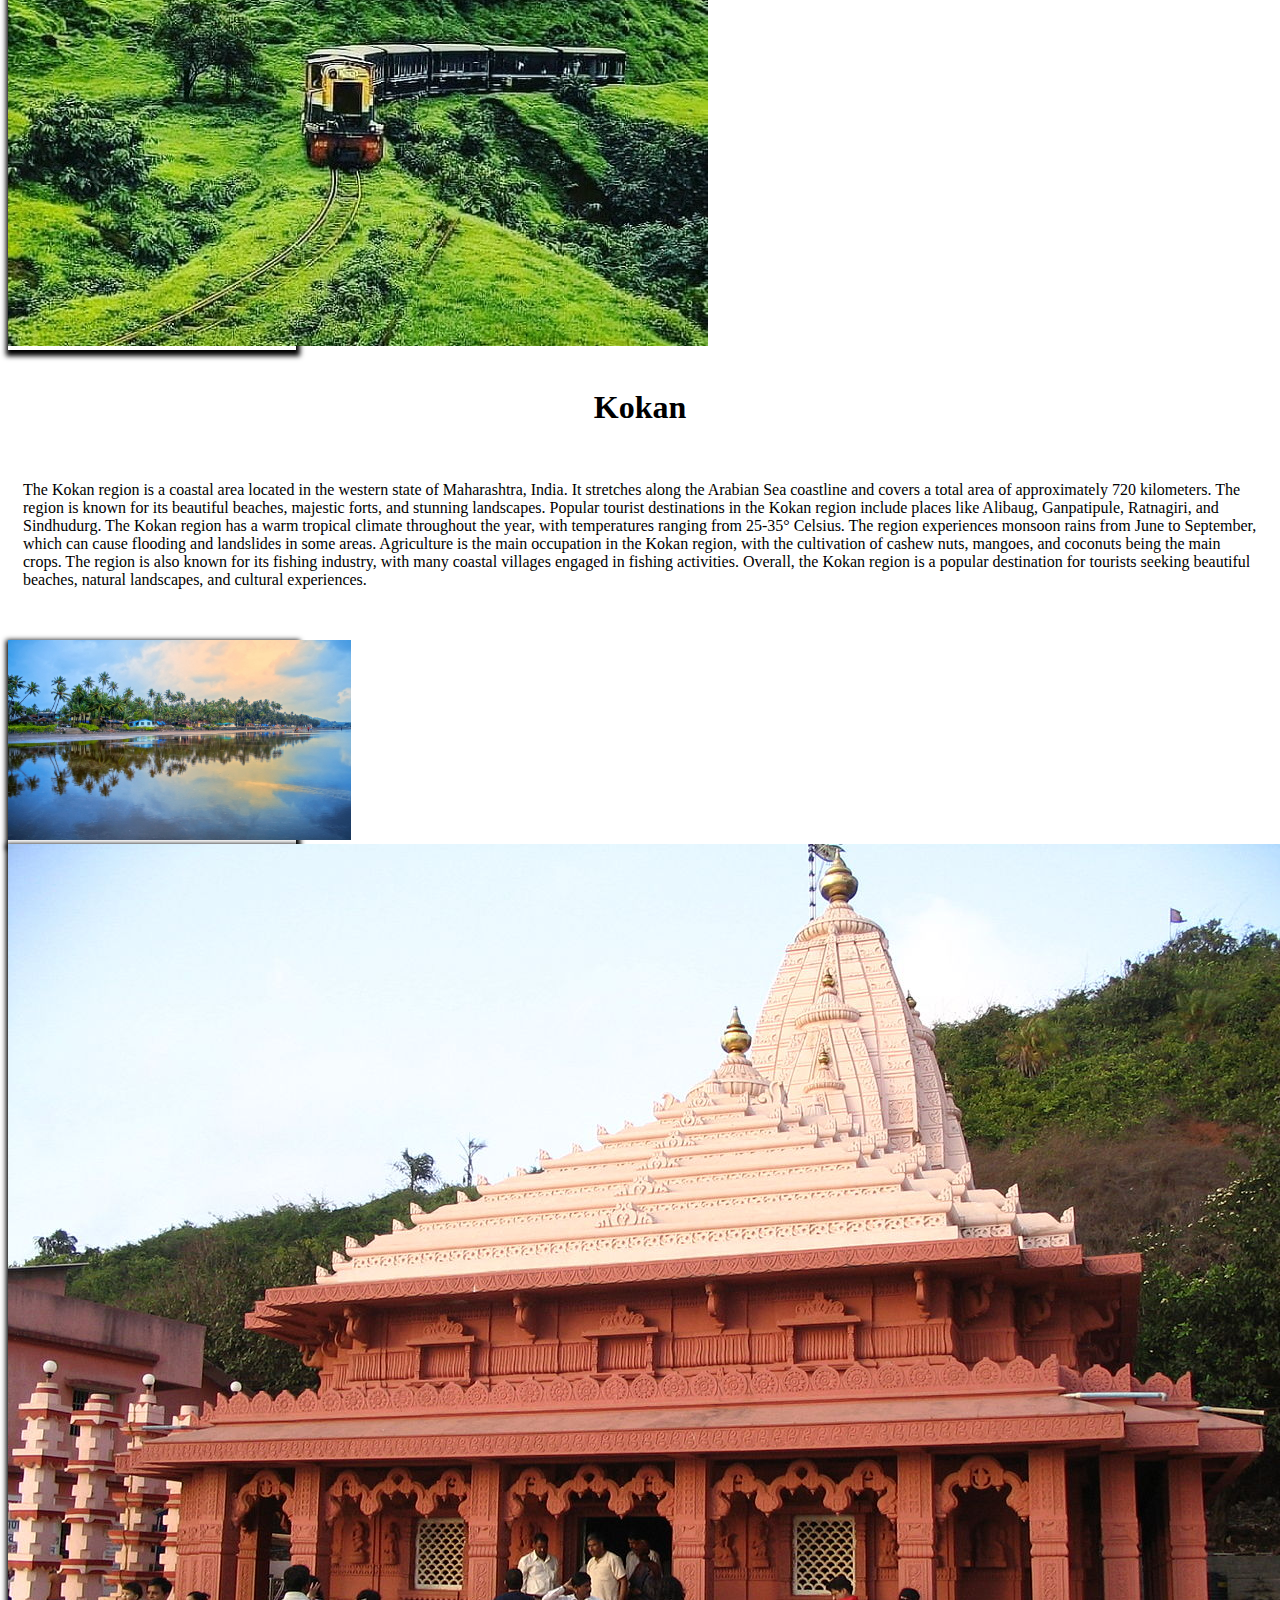
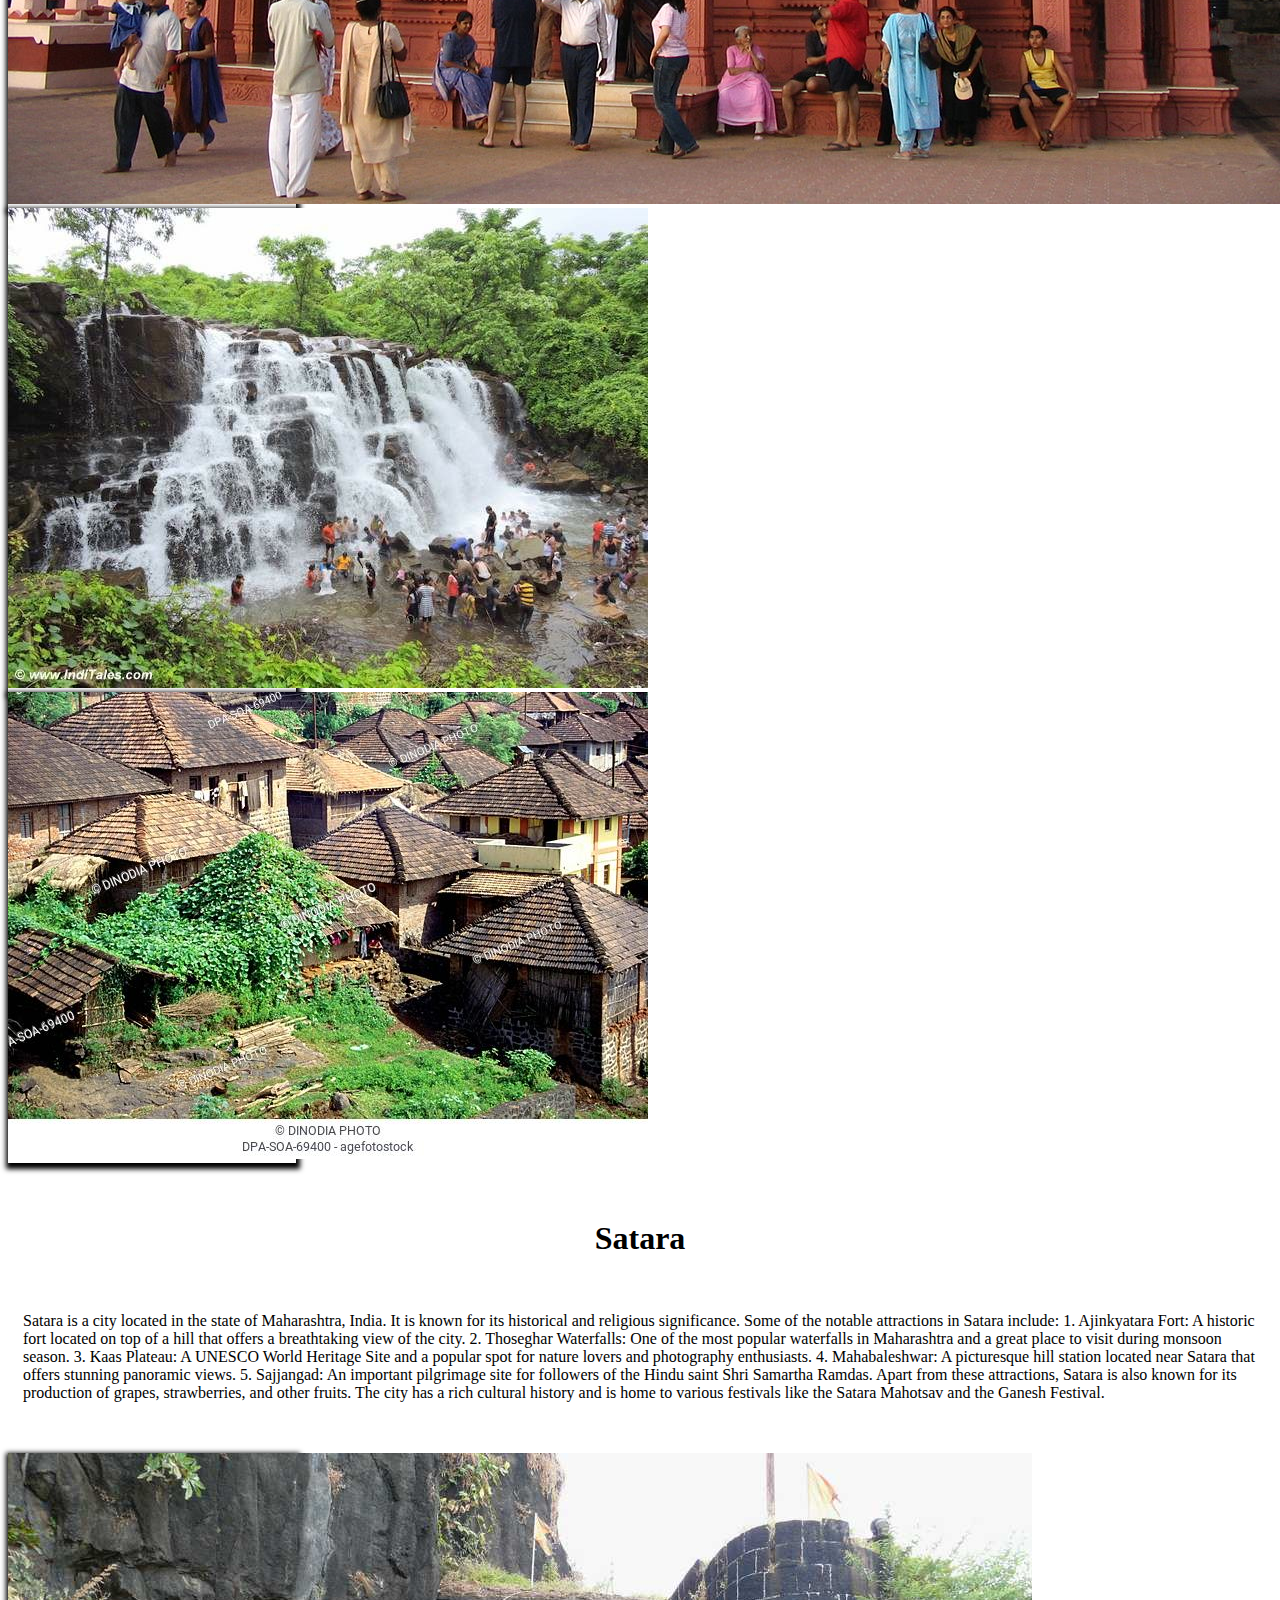
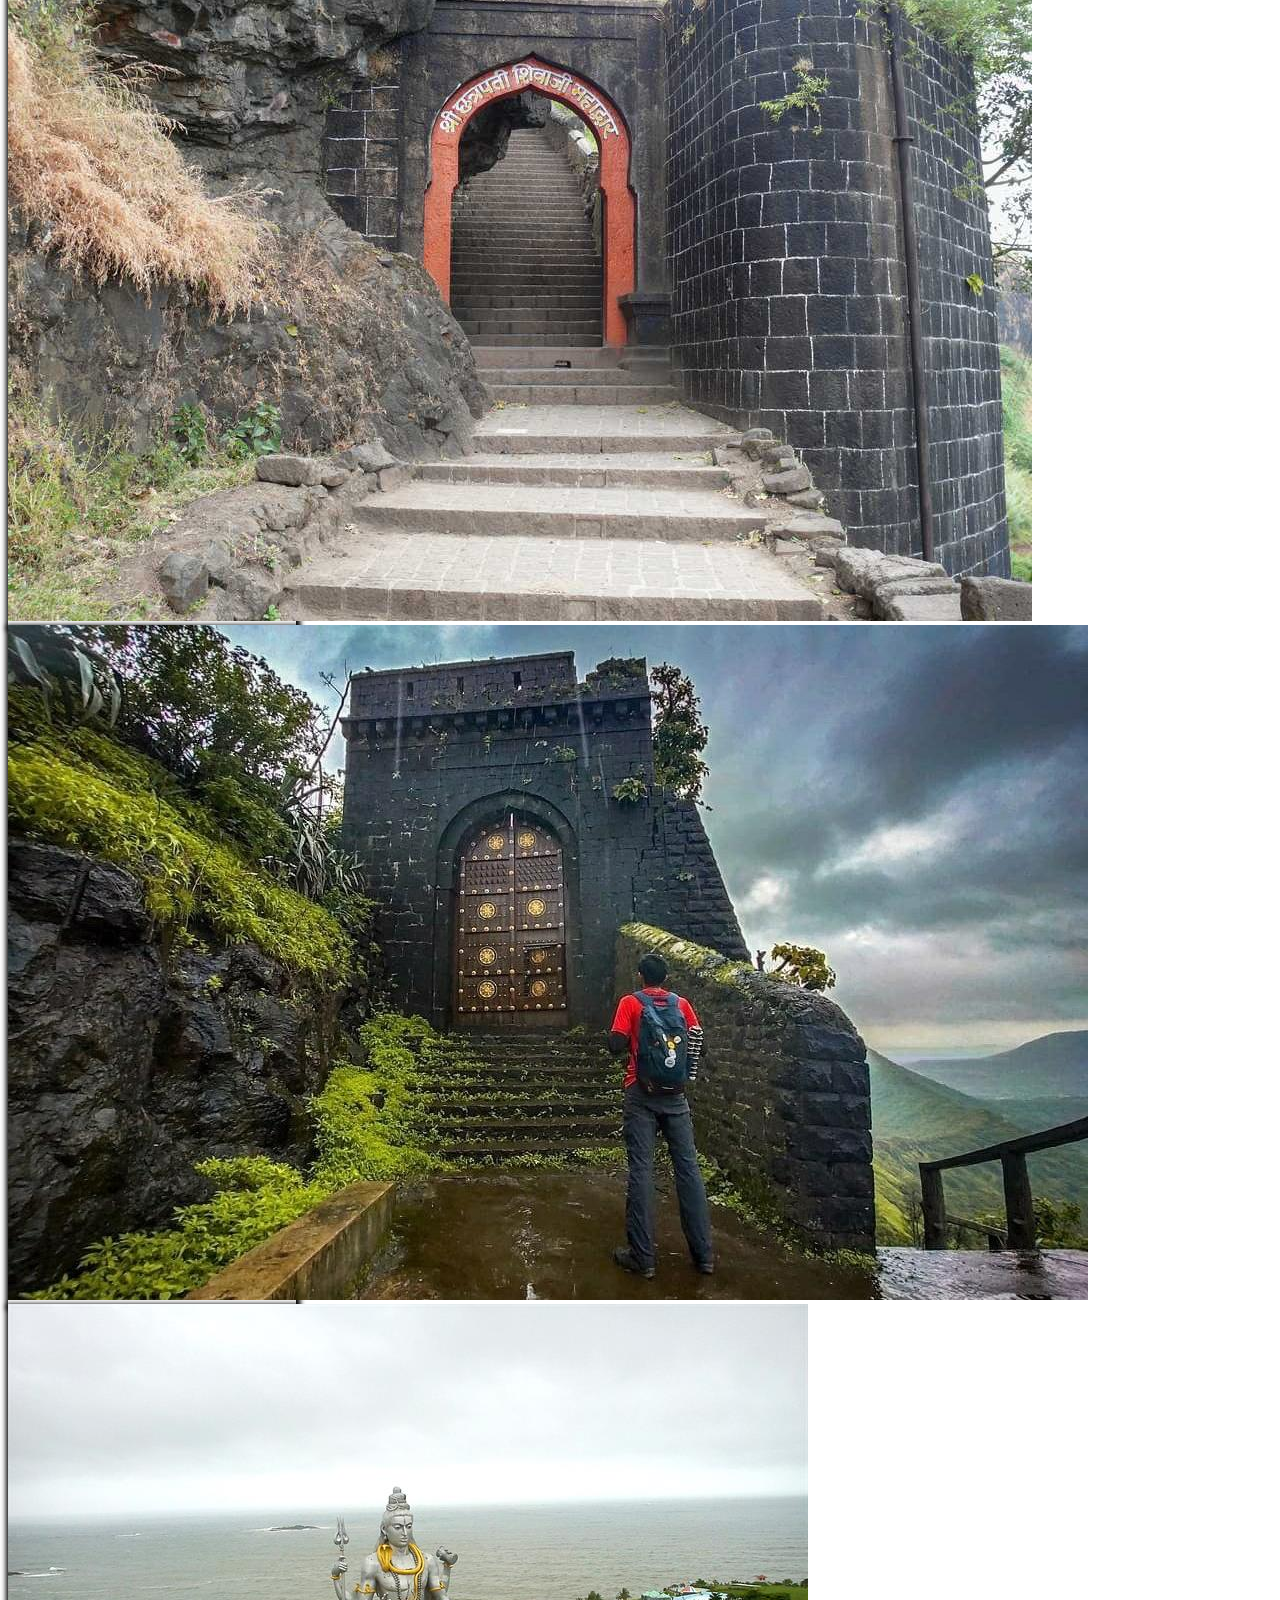
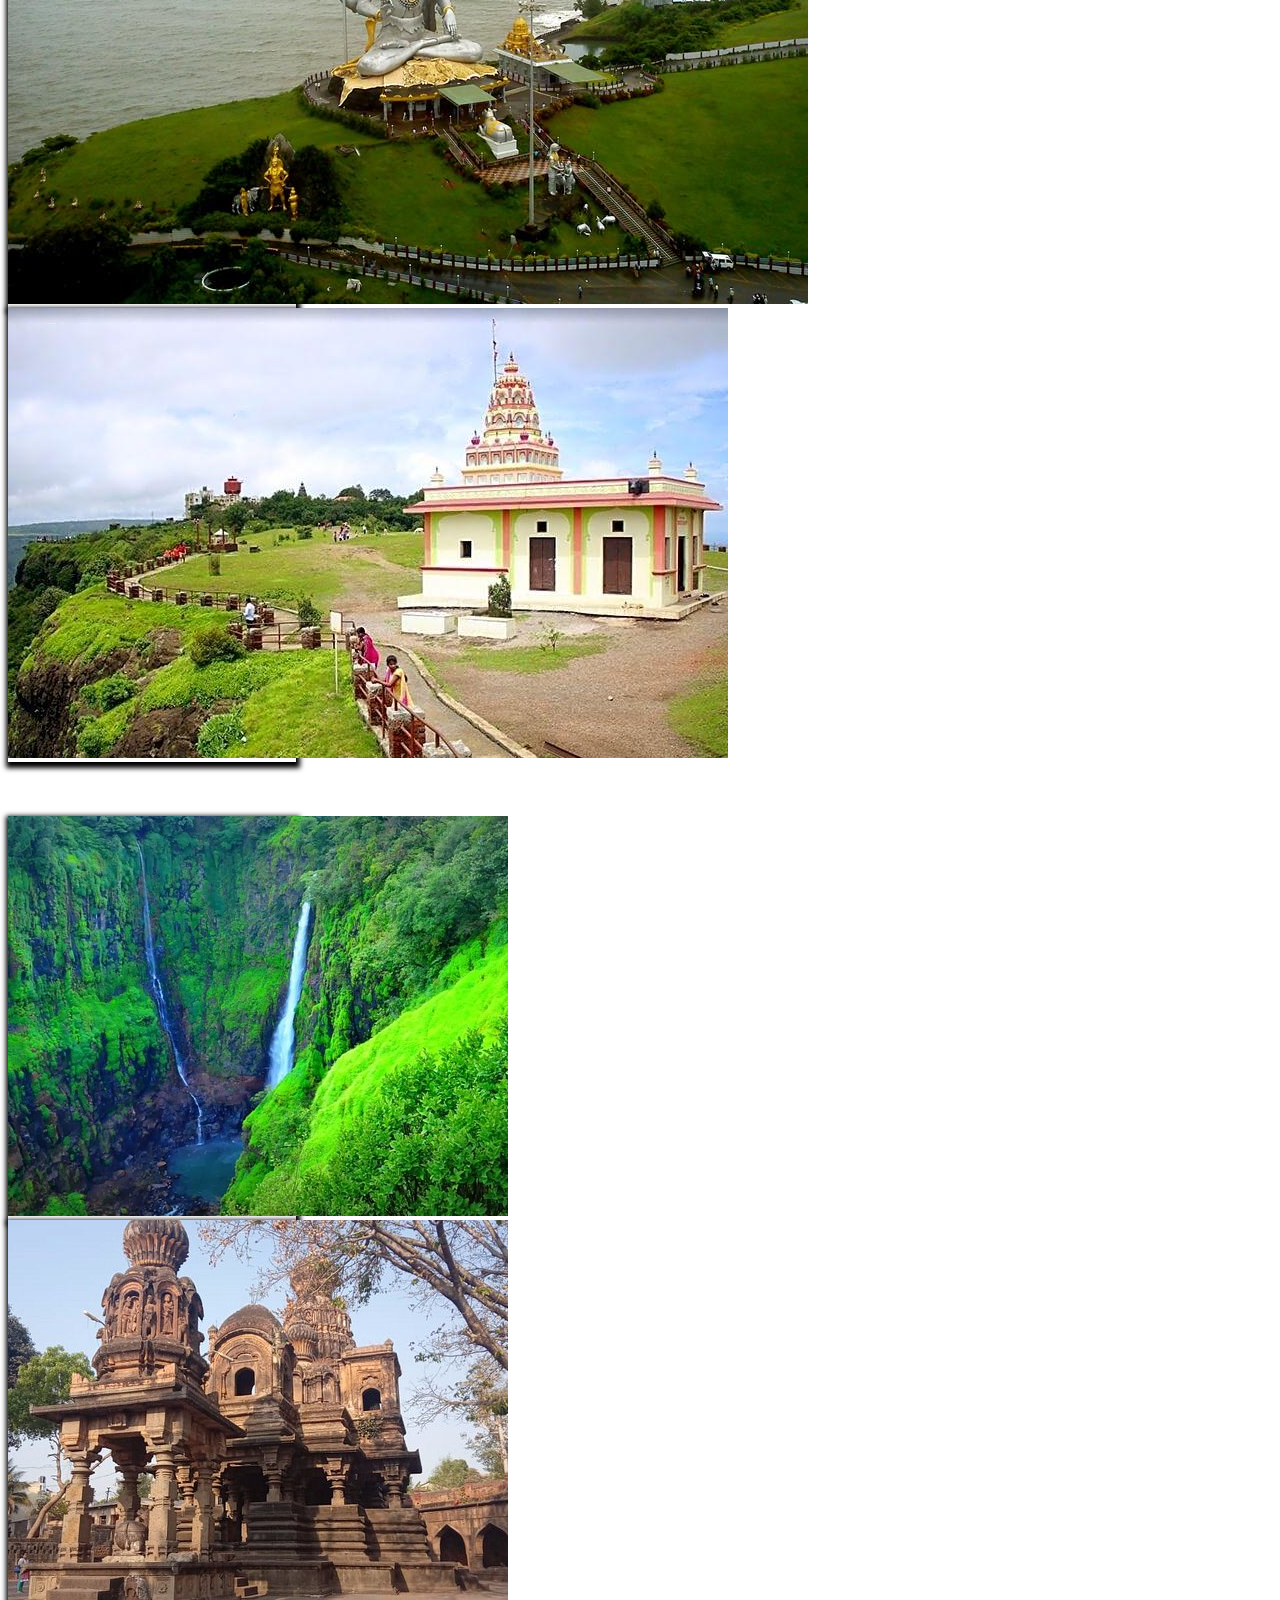
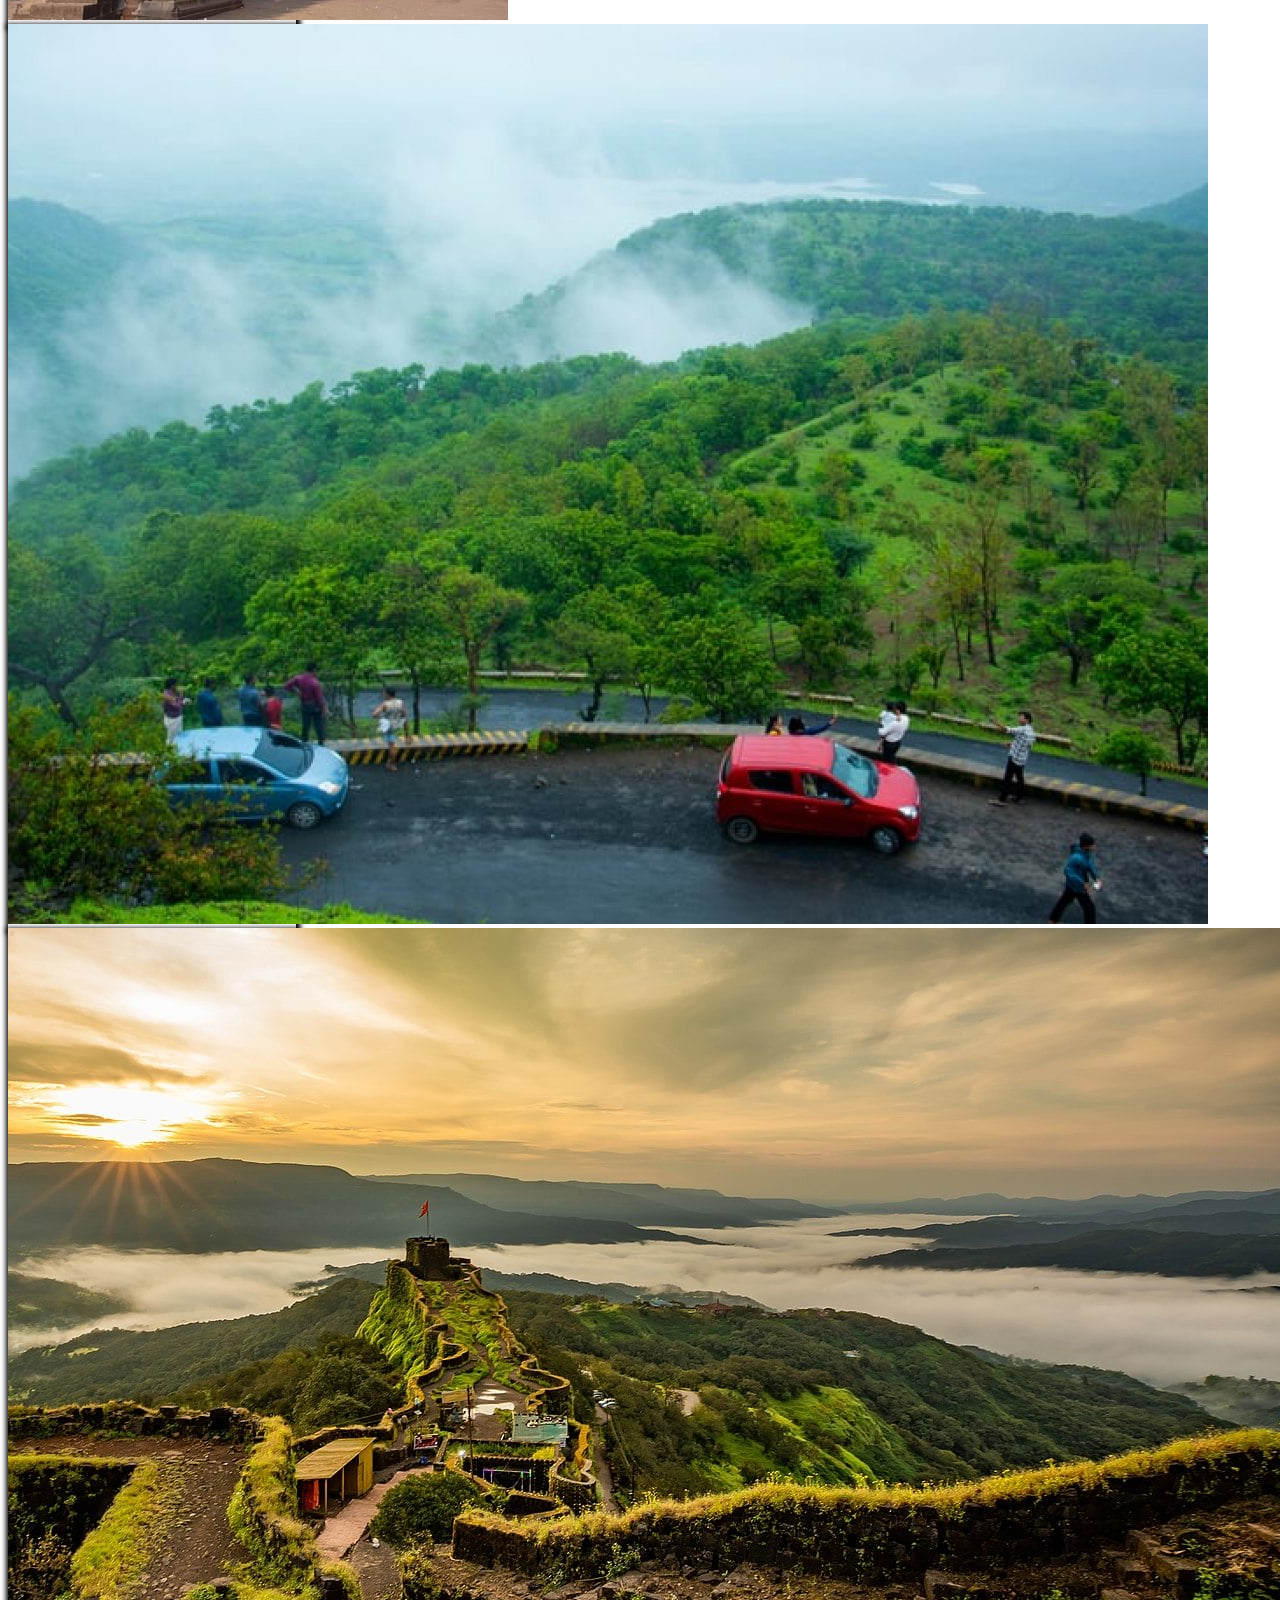
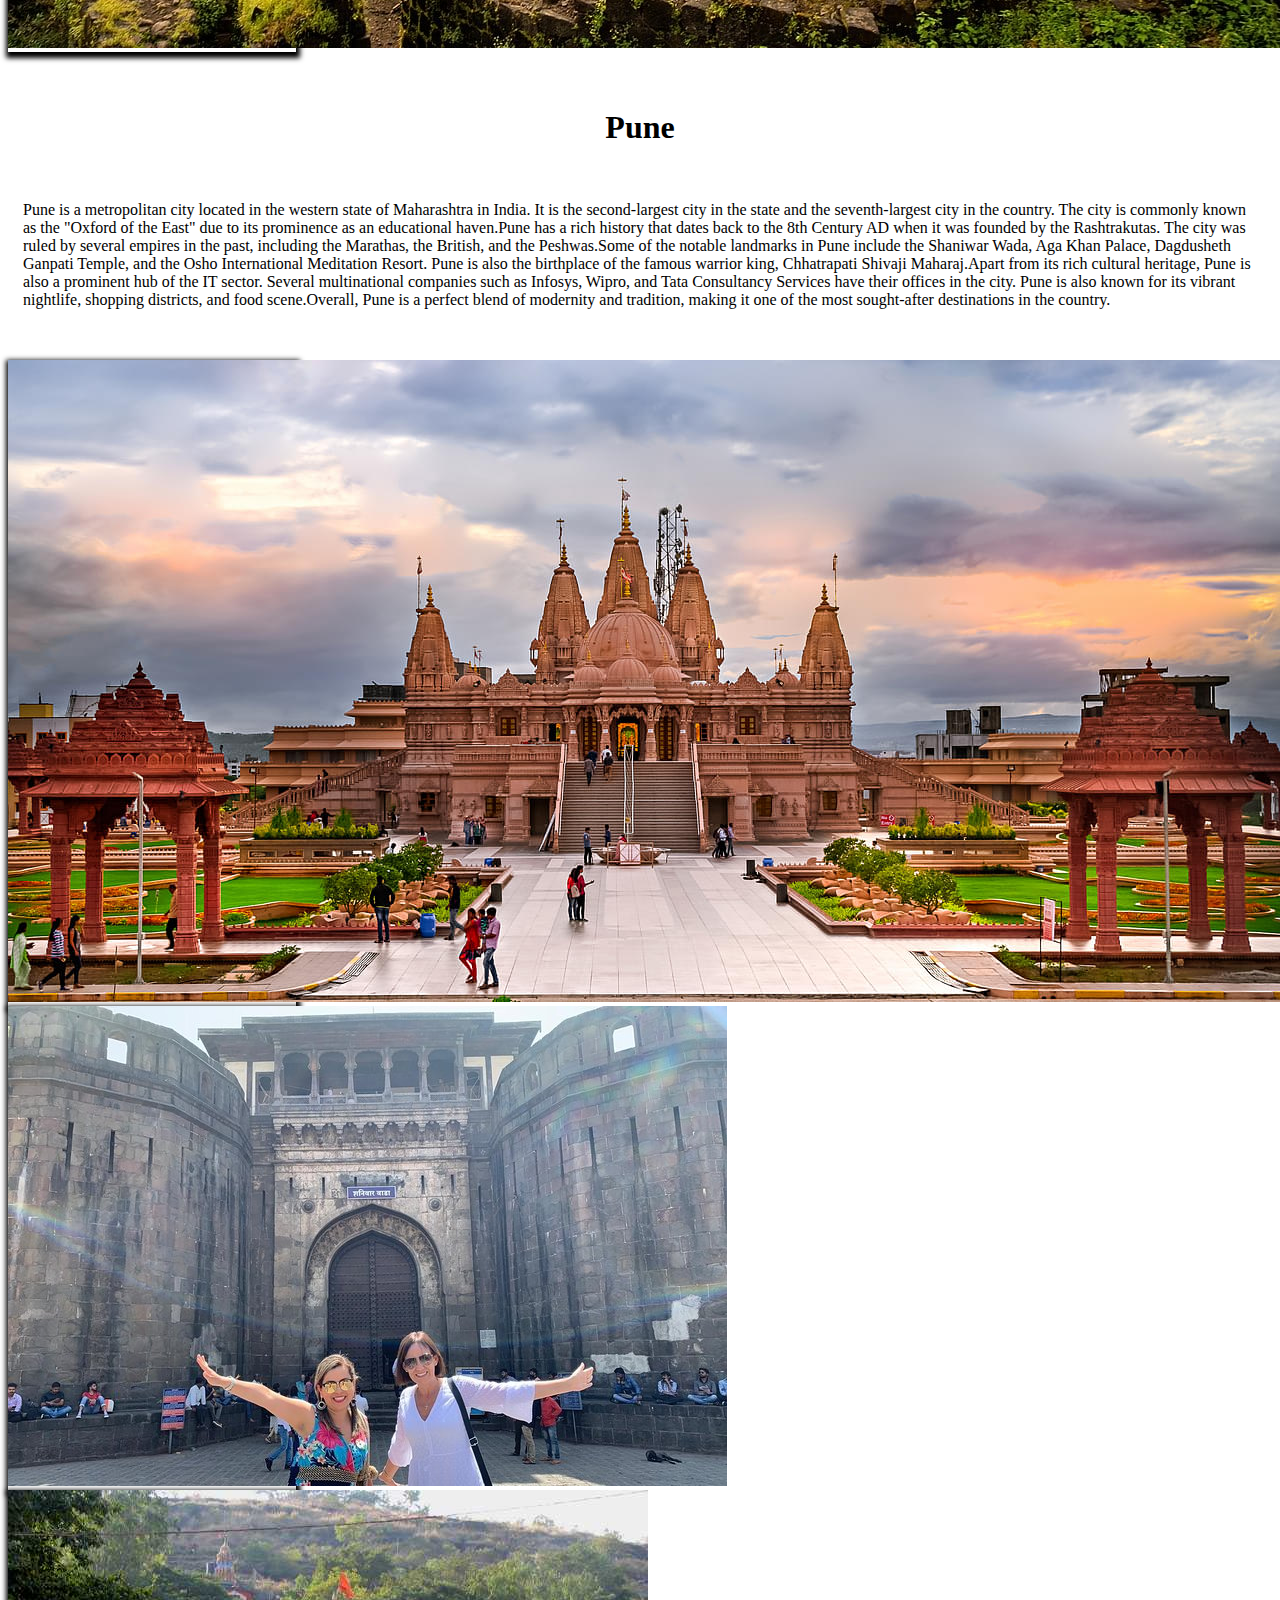
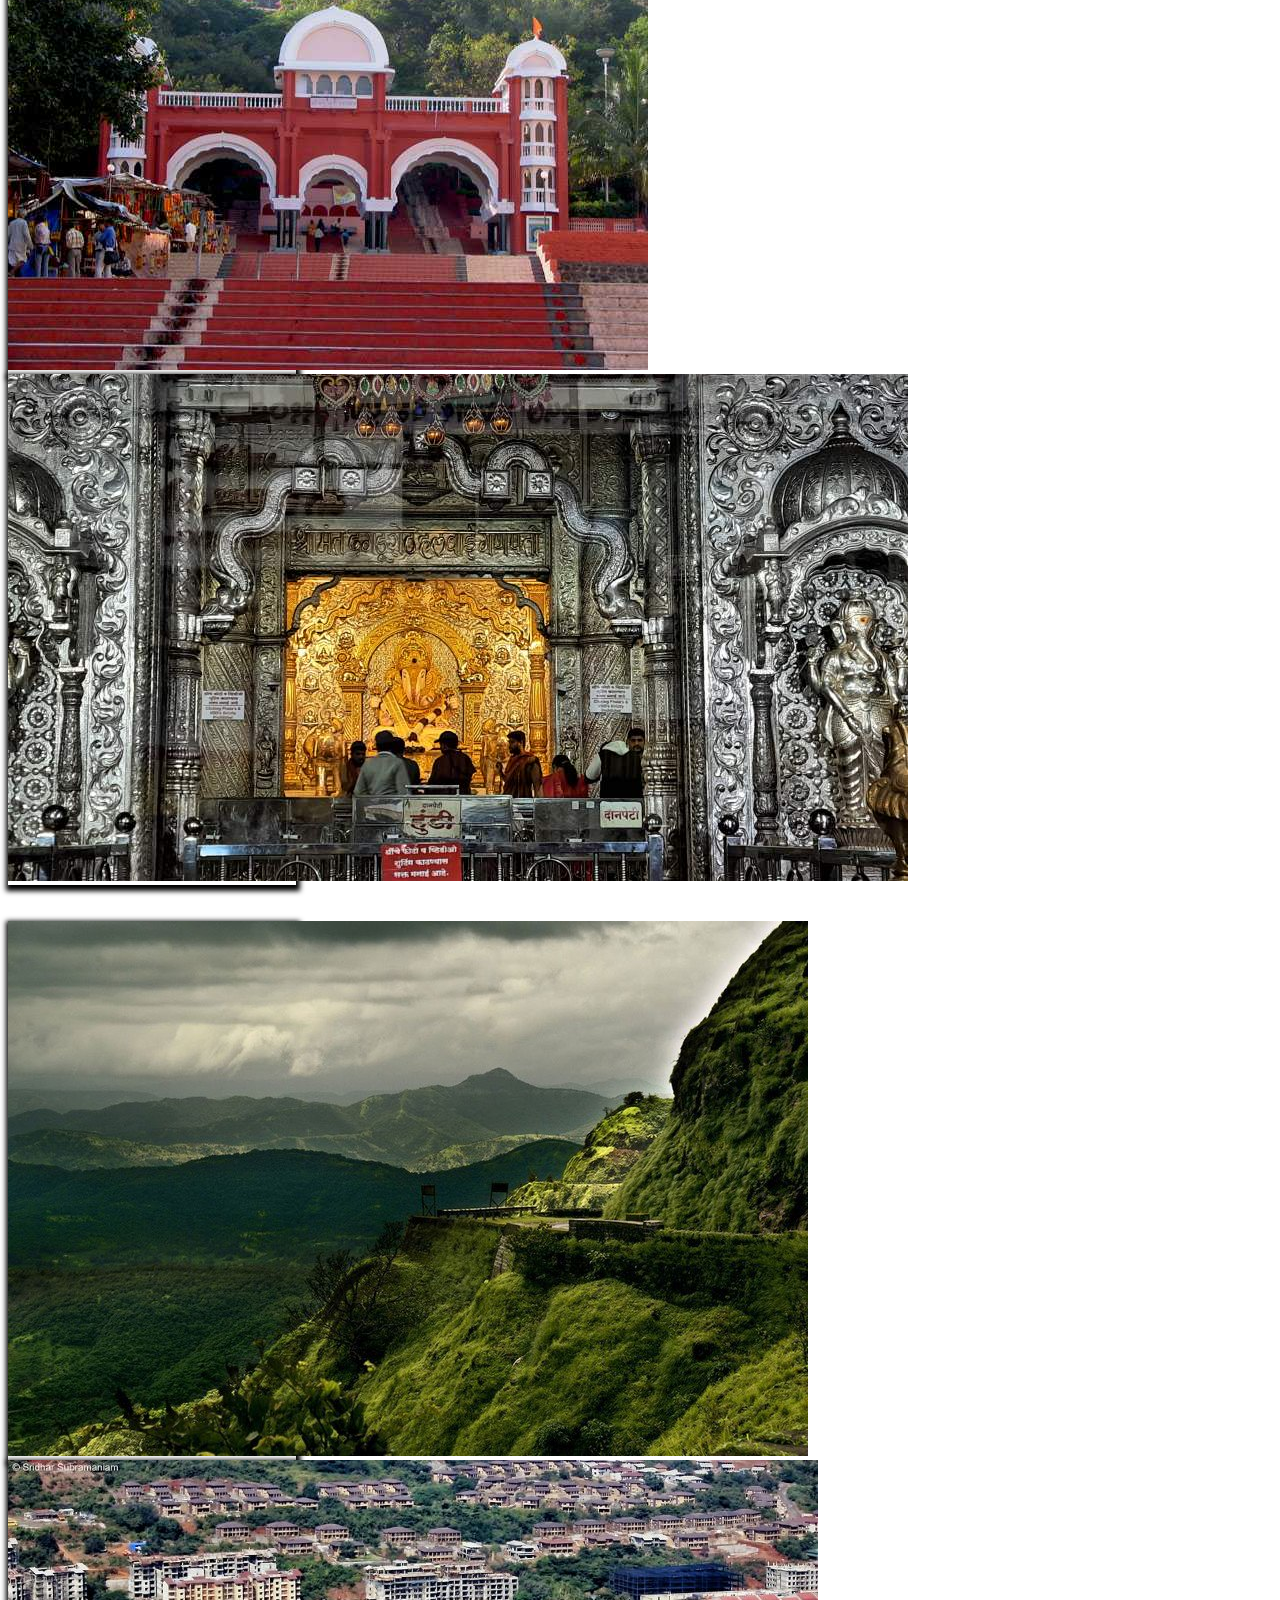
<file: html/images.html>
<!DOCTYPE html>
<html>
    <head>
        <title>
           Explore-Maharastra
        </title>
        
        <link rel="stylesheet" href="../css/index.css">
        <script src="https://cdn.jsdelivr.net/npm/bootstrap@5.3.1/dist/js/bootstrap.bundle.min.js" 
        integrity="sha384-HwwvtgBNo3bZJJLYd8oVXjrBZt8cqVSpeBNS5n7C8IVInixGAoxmnlMuBnhbgrkm" crossorigin="anonymous"></script>
    
        
          <link href="https://cdn.jsdelivr.net/npm/bootstrap@5.3.1/dist/css/bootstrap.min.css" rel="stylesheet" 
          integrity="sha384-4bw+/aepP/YC94hEpVNVgiZdgIC5+VKNBQNGCHeKRQN+PtmoHDEXuppvnDJzQIu9" crossorigin="anonymous">
          
          
              
    </head>
    <body>

        <!-----Navbar section-->

        <nav class="navbar navbar-expand-lg bg-warning">
            <div class="container-fluid">
              <a class="navbar-brand" href="#">Explore-Maharastra</a>
              <button class="navbar-toggler" type="button" data-bs-toggle="collapse" data-bs-target="#navbarSupportedContent" aria-controls="navbarSupportedContent" aria-expanded="false" aria-label="Toggle navigation">
                <span class="navbar-toggler-icon"></span>
              </button>
              <div class="collapse navbar-collapse" id="navbarSupportedContent">
                <ul class="navbar-nav me-auto mb-2 mb-lg-0">
                  <li class="nav-item">
                    <a class="nav-link active" aria-current="page" href="../index.html">Home</a>
                  </li>
                  <li class="nav-item">
                    <a class="nav-link" href="./images.html">Images</a>
                  </li>
                
                  <li class="nav-item">
                    <a class="nav-link" href="./places.html">Places</a>
                  </li>
                  <li class="nav-item">
                    <a class="nav-link" href="./aboutus.html">About Us</a>
                  </li>

                  <li class="nav-item">
                    <a class="nav-link" href="./contact.html">Contact Us</a>
                  </li>
                  
                </ul>
                <form class="d-flex" role="search">
                  <input class="form-control me-2" type="search" placeholder="Search" aria-label="Search">
                  <button class="btn btn-outline-success" type="submit">Search</button>
                </form>
              </div>
            </div>
          </nav>
          <br/>

          <!---Image-gallery-->

          <h1 style="text-align: center;font-family: cursive";>Mumbai</h1><br/>
          <p style="margin: 5px;">
             Mumbai (formerly called Bombay) is a densely populated city on India’s west coast. A financial center, it's India's largest city.
             On the Mumbai Harbour waterfront stands the iconic Gateway of India stone arch, built by the British Raj in 1924. Offshore, 
             nearby Elephanta Islandholds ancient cave temples dedicated to the Hindu god Shiva.
              The city's also famous as the heart of the Bollywood film industry. 
          </p>
          <br/><br/>

          <div class="container text-center">
            <div class="row row-cols-4">
              <div class="col">

                <div class="card" style="width: 18rem;">
                    <img src="../Images/mumbai/Gateway-of-India.jpg" class="card-img-top" alt="...">
                    
                </div>

              </div>
              <div class="col">

                <div class="card" style="width: 18rem;">
                    <img src="../Images/mumbai/Chhatrapati-Shivaji-Terminus.jpg" class="card-img-top" alt="...">
                    
                  </div>

              </div>
              <div class="col">

                <div class="card" style="width: 18rem;">
                    <img src="../Images/mumbai/Mumbai-places-to-live-FEATURE-compressed.jpg" class="card-img-top" alt="...">
                    
                </div>

              </div>
              <div class="col">

                <div class="card" style="width: 18rem;">
                    <img src="../Images/mumbai/tourist-places-in-mumbai1.jpg" class="card-img-top" alt="...">
                    
                </div>

              </div>
            </div>
          </div>

          <br/>

          <!---Mumbai Imgages-->

          <div class="container text-center">
            <div class="row row-cols-4">
              <div class="col">
                
                <div class="card" style="width: 18rem;">
                  <img src="../Images/mumbai/elephanta-caves-mumbai.jpg" class="card-img-top" alt="...">
                 
              </div>
              
              </div>

              <div class="col">
                
                <div class="card" style="width: 18rem;">
                  <img src="../Images/mumbai/Mukesh-Ambanis-House-.jpg" class="card-img-top" alt="...">
                 
              </div>
              
              </div>

              <div class="col">
                
                <div class="card" style="width: 18rem;">
                  <img src="../Images/mumbai/Mumbai taj hotel.jpg" class="card-img-top" alt="...">
                 
              </div>
              
              </div>

              <div class="col">
                
                <div class="card" style="width: 18rem;">
                  <img src="../Images/mumbai/Javatpoint.jpg" class="card-img-top" alt="...">
                 
              </div>

              </div>

            </div>
          </div>
          <br/>

          <!--Kokan---->

          <h1 style="text-align: center;font-family: cursive";>Kokan</h1><br/>
          <p style="margin: 15px;">

            The Kokan region is a coastal area located in the western state of Maharashtra, India. 
            It stretches along the Arabian Sea coastline and covers a total area of approximately 720 kilometers.
            The region is known for its beautiful beaches, majestic forts, and stunning landscapes. Popular tourist destinations 
            in the Kokan region include places like Alibaug, Ganpatipule, Ratnagiri, and Sindhudurg.
            The Kokan region has a warm tropical climate throughout the year, with temperatures ranging from 25-35° Celsius. The region experiences monsoon rains from June 
            to September, which can cause flooding and landslides in some areas.
            Agriculture is the main occupation in the Kokan region, with the cultivation of cashew nuts, mangoes, and coconuts being the
            main crops. The region is also known for its fishing industry, with many coastal villages engaged in fishing activities.
            Overall, the Kokan region is a popular destination for tourists seeking beautiful beaches, natural landscapes, and cultural
             experiences.
             
          </p>
          <br/><br/>

          <div class="container text-center">
            <div class="row">
              <div class="col">
               
                <div class="card" style="width: 18rem;">
                  <img src="../Images/kokan/KONKAN-FEATURE-compressed.jpg"
                  style="height: 200px;" class="card-img-top" alt="...">
                 
                </div>

              </div>

              <div class="col">
                
                <div class="card" style="width: 18rem;">
                  <img src="../Images/kokan/ganpati-temple-kokan.jpg" class="card-img-top" alt="...">
                 
                </div>

              </div>

              <div class="col">
                
                <div class="card" style="width: 18rem;">
                  <img src="../Images/kokan/savdav-waterfalls-konkan-coast.jpg" class="card-img-top" alt="...">
                 
                </div>

              </div>

              <div class="col">
                
                <div class="card" style="width: 18rem;">
                  <img src="../Images/kokan/dpa-soa-69400.jpg" class="card-img-top" alt="...">
                 
                </div>

              </div>
              <br/>

            </div>
            

              
              
             
            </div>
          </div>
          <br/<br/>

          <!---Satara-->

          <h1 style="text-align: center;font-family: cursive";>Satara</h1><br/>
          <p style="margin: 15px;">

            Satara is a city located in the state of Maharashtra, India. It is known for its historical and religious significance. 
            Some of the notable attractions in Satara include:

            1. Ajinkyatara Fort: A historic fort located on top of a hill that offers a breathtaking view of the city.
            
            2. Thoseghar Waterfalls: One of the most popular waterfalls in Maharashtra and a great place to visit during monsoon season.
            
            3. Kaas Plateau: A UNESCO World Heritage Site and a popular spot for nature lovers and photography enthusiasts.
            
            4. Mahabaleshwar: A picturesque hill station located near Satara that offers stunning panoramic views.
            
            5. Sajjangad: An important pilgrimage site for followers of the Hindu saint Shri Samartha Ramdas.
            
            Apart from these attractions, Satara is also known for its production of grapes, strawberries, and other fruits.
             The city has a rich cultural history and is home to various festivals like the Satara Mahotsav and the Ganesh Festival.
             
          </p>
          <br/><br/>

          <div class="container text-center">

            <div class="row">
              <div class="col">
                
                <div class="card" style="width: 18rem;">
                  <img src="../Images/Satara/satara shivaji maharaj.jpg" class="card-img-top" alt="...">
                </div>
              
              </div>

              <div class="col">

                <div class="card" style="width: 18rem;">
                  <img src="../Images/Satara/ajinkyatara-fort-in-satara.jpg" class="card-img-top" alt="...">
                </div>
                

              </div>

              <div class="col">
                
                <div class="card" style="width: 18rem;">
                  <img src="../Images/Satara/mahabaleshwar.jpg" class="card-img-top" alt="...">
                </div>
              
              </div>

              <div class="col">
                
                <div class="card" style="width: 18rem;">
                  <img src="../Images/Satara/sajjangad.jpg" class="card-img-top" alt="...">
                </div>
              
              </div>

            </div>
           
          </div>
             <br/><br/><br/>
          <div class="container text-center">

            <div class="row">
              <div class="col">
                
                <div class="card" style="width: 18rem;">
                  <img src="../Images/Satara/thoseghar-waterfall satara.jpg" class="card-img-top" alt="...">
                </div>
              
              </div>

              <div class="col">
                
                <div class="card" style="width: 18rem;">
                  <img src="../Images/Satara/ancient-lord-shiva-temple satara.jpg" class="card-img-top" alt="...">
                </div>
              
              </div>

              <div class="col">
                
                <div class="card" style="width: 18rem;">
                  <img src="../Images/Satara/satara--1200x900.jpg" class="card-img-top" alt="...">
                </div>
              
              </div>

              <div class="col">
                
                <div class="card" style="width: 18rem;">
                  <img src="../Images/Satara/Satara-India-Maharashtra-101408.jpg" class="card-img-top" alt="...">
                </div>

              </div>

            </div>
           
          </div>


          <br/><br/>


                    <!---Pune-->

                    <h1 style="text-align: center;font-family: cursive";>Pune</h1><br/>
                    <p style="margin: 15px;">
          
                      Pune is a metropolitan city located in the western state of Maharashtra in India. It is the second-largest city in the state 
                      and the seventh-largest city in the country. The city is commonly known as the "Oxford of the East" due to its prominence as 
                      an educational haven.Pune has a rich history that dates back to the 8th Century AD when it was founded by the Rashtrakutas.
                      The city was ruled by several empires in the past, including the Marathas, the British, and the Peshwas.Some of the notable
                      landmarks in Pune include the Shaniwar Wada, Aga Khan Palace, Dagdusheth Ganpati Temple, and the Osho International Meditation Resort.
                      Pune is also the birthplace of the famous warrior king, Chhatrapati Shivaji Maharaj.Apart from its rich cultural heritage, Pune is also a
                      prominent hub of the IT sector. Several multinational companies such as Infosys, Wipro, and Tata Consultancy Services have their offices in the city.
                      Pune is also known for its vibrant nightlife, shopping districts, and food scene.Overall, Pune is a perfect blend of modernity and tradition, making it one of the most sought-after destinations in the country.
                       
                    </p>
                    <br/><br/>

                    <div class="container text-center">
                      <div class="row row-cols-1 row-cols-sm-2 row-cols-md-4">
                        
                        <div class="col">
                          
                          <div class="card" style="width: 18rem;">
                            <img src="../Images/pune/shuttersto pune.jpg" class="card-img-top" alt="...">
                          </div>
                        
                        </div>

                        <div class="col">
                          
                          <div class="card" style="width: 18rem;">
                            <img src="../Images/pune/e9 pune.jpg" class="card-img-top" alt="...">
                          </div>
                        
                        </div>

                        <div class="col">
                          
                          <div class="card" style="width: 18rem;">
                            <img src="../Images/pune/Chaturshringi-TempleGates pune.jpg" class="card-img-top" alt="...">
                          </div>
                        
                        </div>

                        <div class="col">
                          
                          <div class="card" style="width: 18rem;">
                            <img src="../Images/pune/lord ganapti pune.jpg" class="card-img-top" alt="...">
                          </div>
                        
                        </div>

                      </div>
                    </div>

                    <br/><br/>


                    <div class="container text-center">
                      <div class="row row-cols-1 row-cols-sm-2 row-cols-md-4">
                        
                        <div class="col">
                          
                          <div class="card" style="width: 18rem;">
                            <img src="../Images/pune/pune.jpg" class="card-img-top" alt="...">
                          </div>
                        
                        </div>

                        <div class="col">
                          
                          <div class="card" style="width: 18rem;">
                            <img src="../Images/pune/Lavasa-for-family-trips pune.jpg" class="card-img-top" alt="...">
                          </div>
                        
                        </div>

                        <div class="col">
                          
                          <div class="card" style="width: 18rem;">
                            <img src="../Images/pune/iskcon-nvcc-temple pune.jpg" class="card-img-top" alt="...">
                          </div>
                        
                        </div>

                        <div class="col">
                          
                          <div class="card" style="width: 18rem;">
                            <img src="../Images/pune/The-Aga-Khan-Palace-in-Pune.jpg" class="card-img-top" alt="...">
                          </div>
                        
                        </div>

                      </div>
                    </div>
                    <br/><br/>

                     <!---Amaravti-->

                     <h1 style="text-align: center;font-family: cursive";>Amaravti</h1><br/>
                     <p style="margin: 15px;">
                          
                      Amaravati is a city in Maharashtra, located in the Nagpur division about 150 km from Nagpur. It is situated on the banks of the River Krishna. It is the proposed capital city of Andhra Pradesh.
                      Amaravati is a historic city that was once the capital of the Satavahana dynasty. The city is known for its ancient Buddhist stupa, called Amaravati Stupa, which dates back to the 2nd century BC. The stupa is one of the largest ancient stupas in India.
                      Currently, the city of Amaravati is undergoing significant development as the Andhra Pradesh government has proposed to make it the new capital city of the state. The government has laid out plans for developing Amaravati into a world-class city with modern infrastructure, advanced transportation, and sustainable living.
                      The city is intended to become a hub for innovation, education, and economic development, with plans to establish a smart city that provides an ideal environment for businesses and entrepreneurs. Several multinational companies have already expressed interest in investing and setting up their operations in Amaravati.
                      Once completed, Amaravati is expected to have a population of over 3 million people and will be home to several schools, universities, and research institutions. The government has allocated significant funding for developing residential, commercial, and industrial areas in the city.
                      Overall, the development of Amaravati is considered to be a significant step in the progress of Andhra Pradesh and is expected to play a crucial role in the economic development of the region.
                       

                     </p>
                     <br/><br/>
 
                     <div class="container text-center">
                       <div class="row row-cols-1 row-cols-sm-2 row-cols-md-4">
                         
                         <div class="col">
                           
                           <div class="card" style="width: 18rem;">
                             <img src="../Images/Amaravti/bamboo amravati.jpg" class="card-img-top" alt="...">
                           </div>
                         
                         </div>
 
                         <div class="col">
                           
                           <div class="card" style="width: 18rem;">
                             <img src="../Images/Amaravti/chatri talav amravati.jpg" class="card-img-top" alt="...">
                           </div>
                         
                         </div>
 
                         <div class="col">
                           
                           <div class="card" style="width: 18rem;">
                             <img src="../Images/Amaravti/ambanagari amravti.jpg" class="card-img-top" alt="...">
                           </div>
                         
                         </div>
 
                         <div class="col">
                           
                           <div class="card" style="width: 18rem;">
                             <img src="../Images/Amaravti/AMRAVATI muktagiri.jpg" class="card-img-top" alt="...">
                           </div>
                         
                         </div>
 
                       </div>
                     </div>
 
                     <br/><br/>
 
 
                     <div class="container text-center">
                       <div class="row row-cols-1 row-cols-sm-2 row-cols-md-4">
                         
                         <div class="col">
                           
                           <div class="card" style="width: 18rem;">
                             <img src="../Images/Amaravti/pantaloons  amaravti.JPG" class="card-img-top" alt="...">
                           </div>
                         
                         </div>
 
                         <div class="col">
                           
                           <div class="card" style="width: 18rem;">
                             <img src="../Images/Amaravti/gadge amravti.png" class="card-img-top" alt="...">
                           </div>
                         
                         </div>
 
                         <div class="col">
                           
                           <div class="card" style="width: 18rem;">
                             <img src="../Images/Amaravti/maltekdi.jpg" class="card-img-top" alt="...">
                           </div>
                         
                         </div>
 
                         <div class="col">
                           
                           <div class="card" style="width: 18rem;">
                             <img src="../Images/pune/The-Aga-Khan-Palace-in-Pune.jpg" class="card-img-top" alt="...">
                           </div>
                         
                         </div>
 
                       </div>
                     </div>

                     <br/>

                      <!---footer Section-->

          <footer>

            <div class="footer-main">
               <div class="footer-about">
                   <h3>About Us</h3>
                   <p>Company information here...</p>
                   <p>About</p>
               </div>
               <div class="footer-services">
                   <h3>Quick Link</h3>
                   <p><a href="/index.html">Home</a></p>
                   <p><a href="./html/mumbai.html">Mumbai</a></p>
                   <p><a href="./html/Nagpur.html">Nagpur</a></p>
                   <p><a href="./html/satara home.html">Satara</a></p>
                   <p><a href="./html/kokan.html">Kokan</a></p>
                   <p><a href="./html/pune.html">Pune</a></p>
               </div>
               <div class="footer-contact">
                   <h3>Contact Us</h3>
                 <p><input type="email"placeholder="enter your email" id="email" name="email" required/></p>
                 <p><input type="password"placeholder="enter your password" id="password" name="password" required></p>
                 <p><button>Submit</button></p>
               </div>
               <div class="footer-follow">
                   <h3>Follow Us</h3>
                   <a href="#"><img src="../Images/social icons/whatsapp.png"></a>
                   <a href="https://github.com/anuprita8540/car_collection">
                     <img src="../Images/social icons/github-sign.png"></a>
                   <a href="#"><img src="../Images/social icons/gmail (1).png"></a>
                   
     
               </div>
           </div>

         </footer>
 


        </body>
</html>
</file>
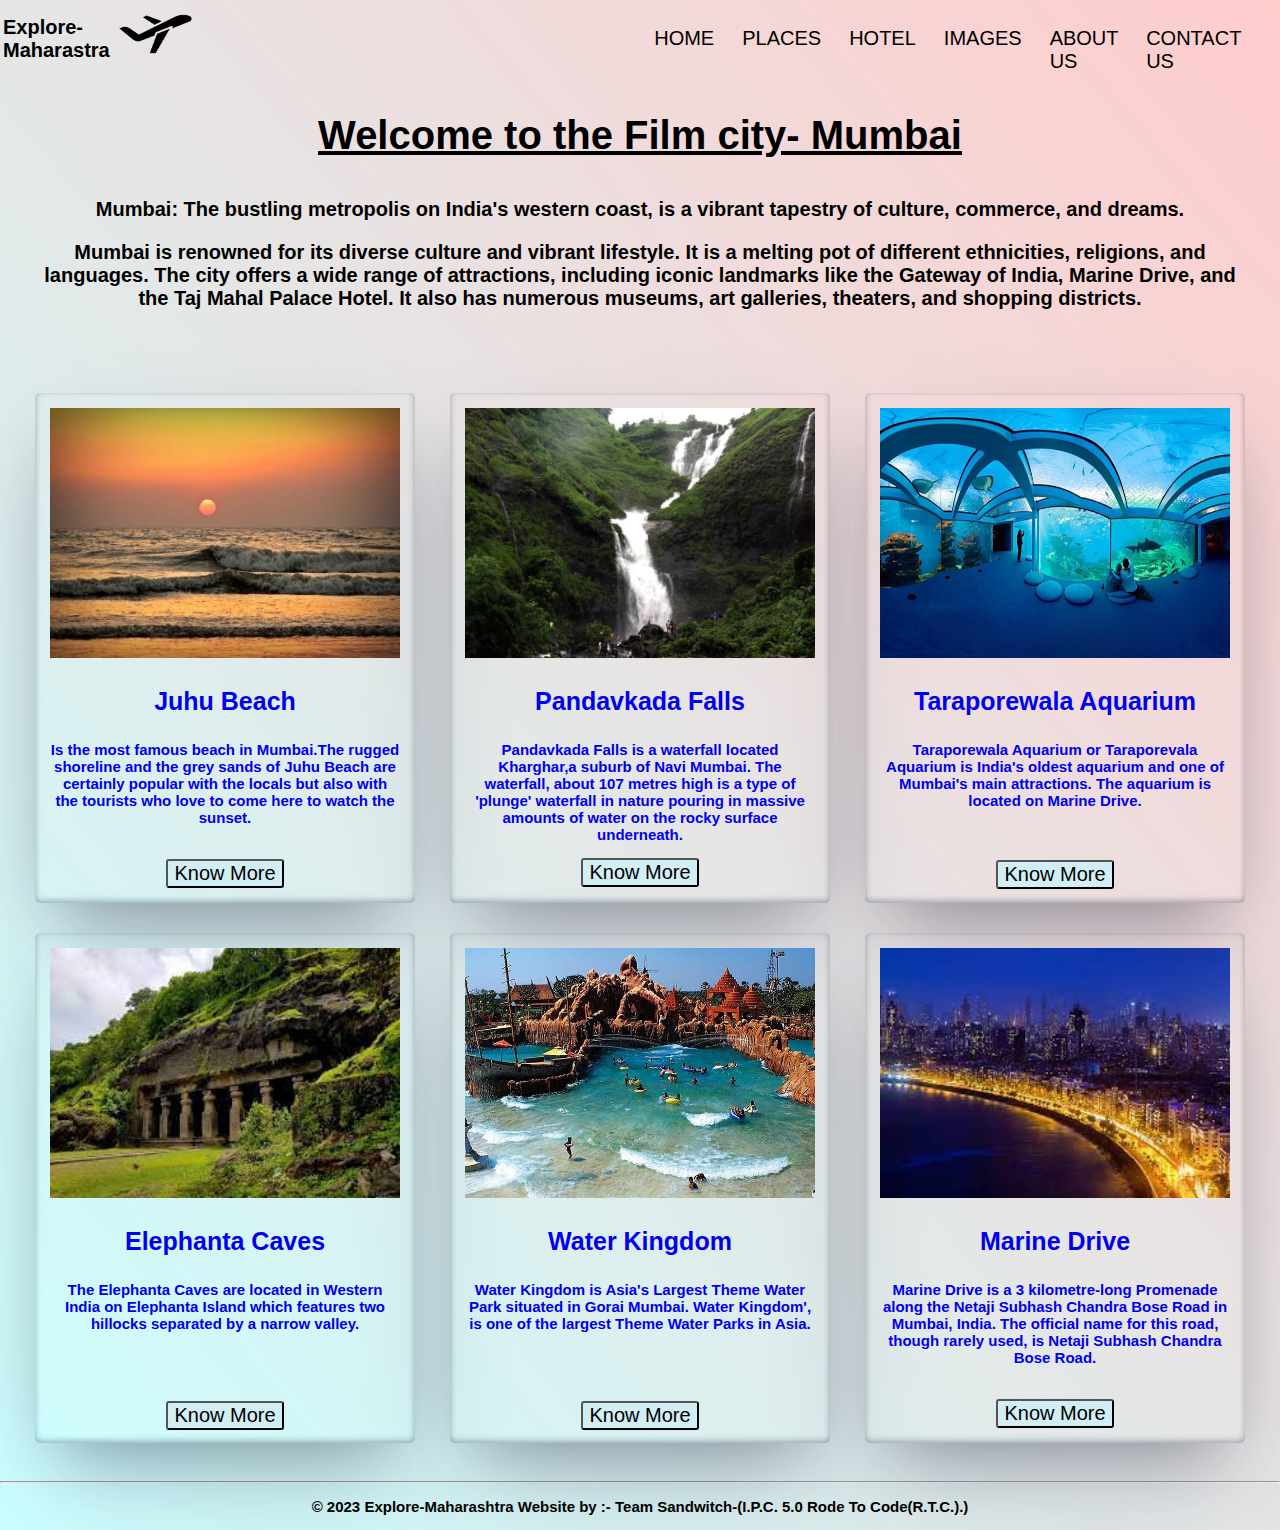
<file: html/mumbai.html>
<!DOCTYPE html>
<html lang="en">
<head>
    <link rel="stylesheet" href="./../css/mumbai.css">
    <title>Mumbai</title>

</head>
<body>
    <div class="nav-bar">
        <h1 style= "margin-right: px; font-family: 'Gill Sans', 'Gill Sans MT', Calibri, 'Trebuchet MS', sans-serif;">Explore-Maharastra</h1>
        <img src="../Images/flight.png" class="nav-img"/>
        <a href="../index.html" class="nav-btn">HOME</a>
        <a href="./places.html"  class="nav-btn">PLACES</a>
        <a href="./hotel.html"  class="nav-btn">HOTEL</a>
        <a href="./images.html"  class="nav-btn">IMAGES</a>
        <a href="./aboutus.html"  class="nav-btn">ABOUT US</a>
        <a href="./contact.html"  class="nav-btn">CONTACT US</a>
    </div>
    
    <div class="discription">
        <p class="cityname">
           <u> Welcome to the Film city- Mumbai</u>
        </p>
        <p class="cityinfo">
            Mumbai: The bustling metropolis on India's western coast, is a vibrant tapestry of culture, commerce, and dreams.
        </p>
        <p class="cityinfo">
            Mumbai is renowned for its diverse culture and vibrant lifestyle. It is a melting pot of different ethnicities, religions, 
            and languages. The city offers a wide range of attractions, including iconic landmarks like the Gateway of India, Marine Drive, 
            and the Taj Mahal Palace Hotel.  It also has numerous museums, art galleries, theaters, and shopping districts.
        </p>
       </div>

       <div class="cont-place">
        <a href="./juhubeach.html">
            <div class="place">
                <img src="../Images/juhubeach.jpg"/>
                <p class>Juhu Beach</p>
                <p class="info">
                    Is the most famous beach in Mumbai.The rugged shoreline and the grey sands of Juhu Beach are 
                    certainly popular with the locals but also with the tourists who love to come here to watch the sunset.
                </p> 
                <br/>   
                <button class="know-more-btn">Know More</button>
            </div>
           </a>
        <a href="./pandavkadafall.html">
            <div class="place">
                <img src="../Images/pandavkada.jpg"/>
                <p>Pandavkada Falls</p>
                <p class="info">
                    Pandavkada Falls is a waterfall located Kharghar,a suburb of Navi Mumbai. 
                    The waterfall, about 107 metres high is a type of 'plunge' waterfall in nature pouring in massive amounts 
                    of water on the rocky surface underneath.
                </p>
                <button class="know-more-btn">Know More</button>
            </div>
        </a>
        <a href="./taraporewalaaqaurium.html">
            <div class="place">
                <img src="../Images/taraporewala.jpg"/>
                <p>Taraporewala Aquarium</p>
                <p class="info">
                    Taraporewala Aquarium or Taraporevala Aquarium is India's oldest aquarium and one of Mumbai's main attractions.
                    The aquarium is located on Marine Drive.
                </p>
                <br/><br/>
                <button class="know-more-btn">Know More</button>
            </div>
        </a>
       </div>

       <div class="cont-place">
        <a href="./elephantacave.html">
            <div class="place">
                <img src="../Images/elephanta.jpg"/>
                <p>Elephanta Caves</p>
                <p class="info">
                    The Elephanta Caves are located in Western India on Elephanta Island which features two hillocks separated by 
                    a narrow valley.
                </p>
                <br/><br/><br/>
                <button class="know-more-btn">Know More</button>
            </div>
        </a>
        <a href="./waterkingdom.html">
            <div class="place">
                <img src="../Images/waterkingdom.jpg"/>
                <p>Water Kingdom</p>
                <p class="info">
                    Water Kingdom is Asia's Largest Theme Water Park situated in Gorai Mumbai. Water Kingdom', 
                    is one of the largest Theme Water Parks in Asia.
                </p>
                <br/><br/><br/>
                <button class="know-more-btn">Know More</button>
            </div>
        </a>
        <a href="./marinedrive.html">
            <div class="place">
                <img src="../Images/marinedrive.jpg"/>
                <p>Marine Drive</p>
                <p class="info">
                    Marine Drive is a 3 kilometre-long Promenade along the Netaji Subhash Chandra Bose Road in Mumbai, India.
                    The official name for this road, though rarely used, is Netaji Subhash Chandra Bose Road.
                </p>
                <br/>
                <button class="know-more-btn">Know More</button>
            </div>
        </a>
       </div>
       <hr/>
        <p class="p-foot">© 2023 Explore-Maharashtra Website by :- Team Sandwitch-(I.P.C. 5.0  Rode To Code(R.T.C.).) </p>
</body>
</html>
</file>
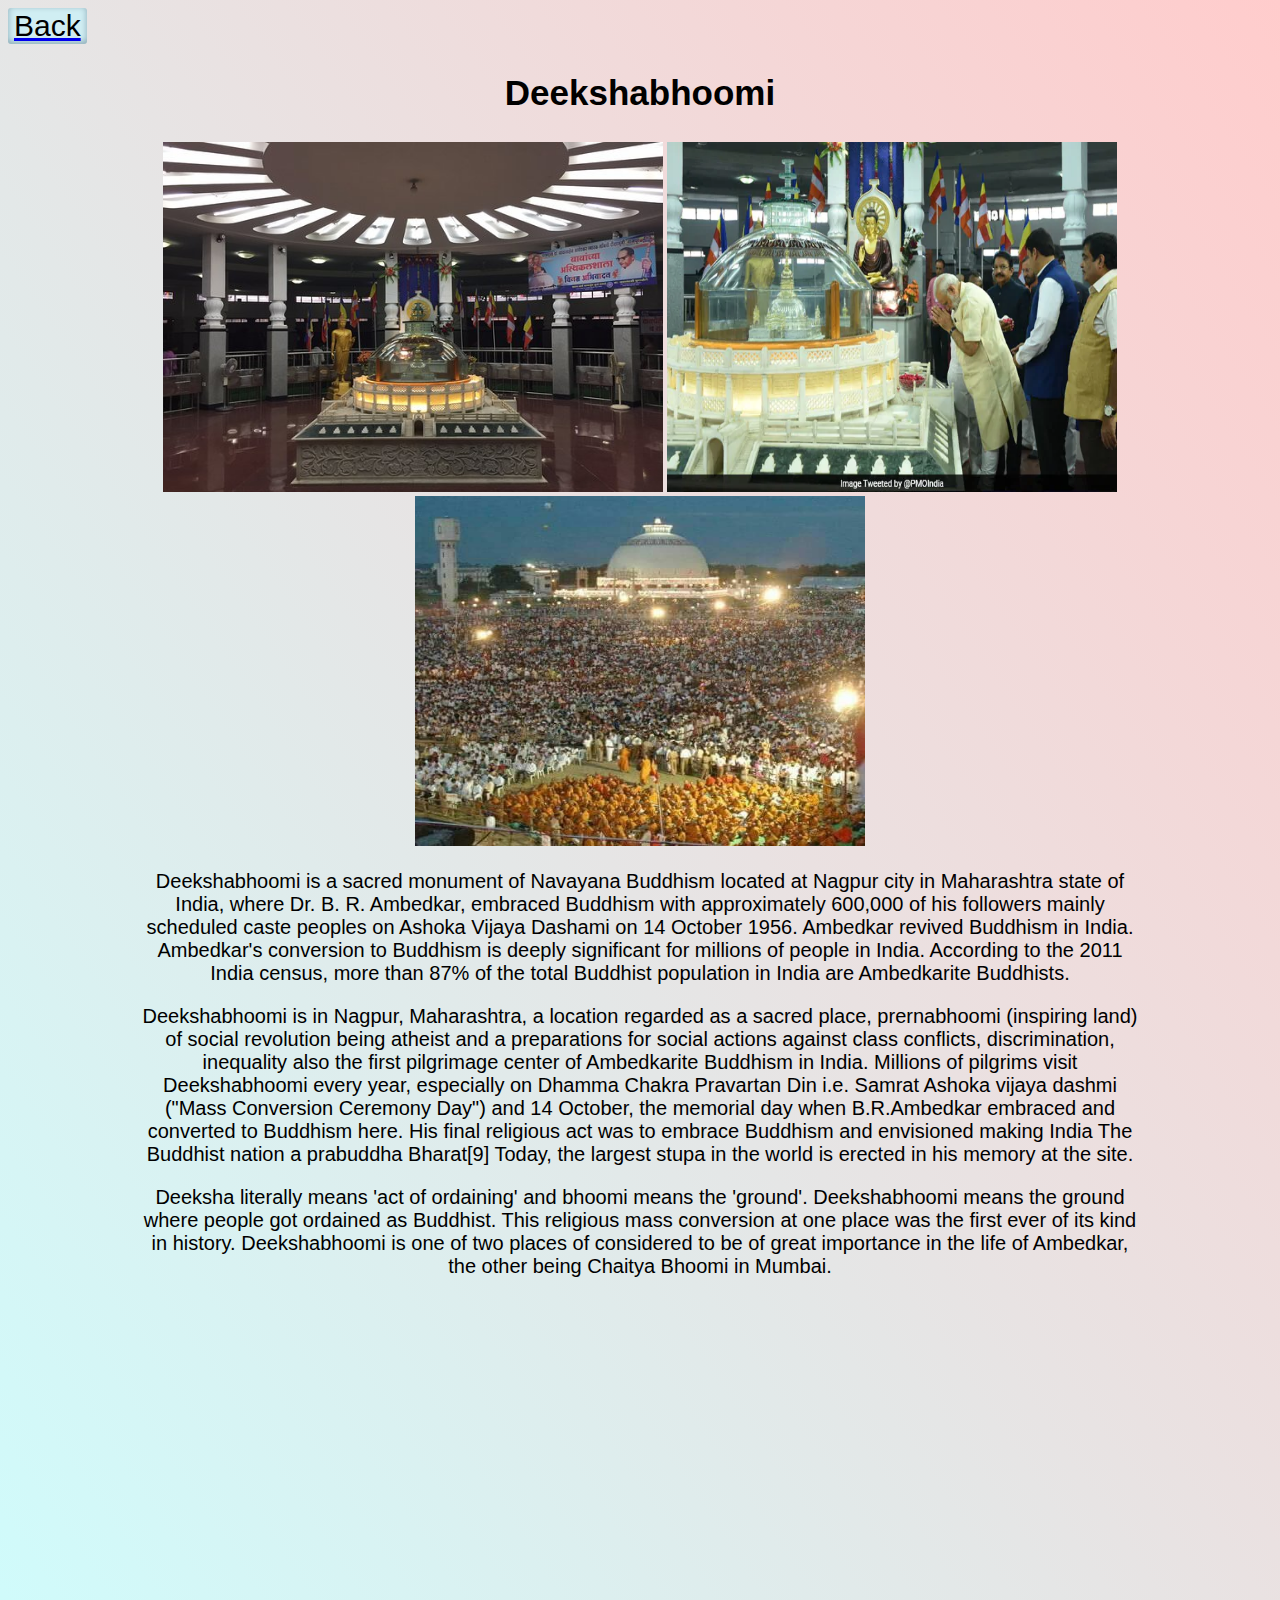
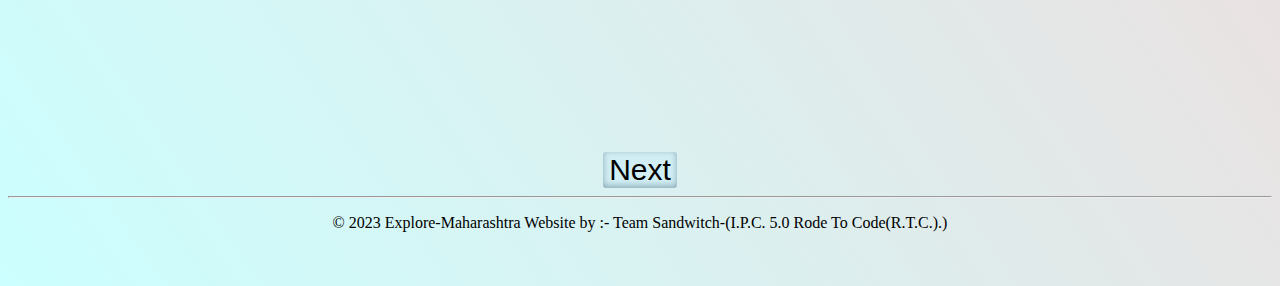
<file: html/nagpur-deekshabhoomi.html>
<!DOCTYPE html>
<html>
    <head>
        <title>Deekshabhoomi</title>
        <link rel="stylesheet" href="../css/nagpur-deekshabhoomi.css"/>
    </head>
    <body>
        <a href="./Nagpur.html"><button class="btn" style="display: block;">Back</button></a>
        <h2>Deekshabhoomi</h2>
        <img src="../Images/Nagpur/deekshabhoomi1.jpg"class="photo1"/>
        <img src="../Images/Nagpur/deekshabhoomi2.jpg"class="photo2"/>
        <img src="../Images/Nagpur/deekshabhoomi3.jpg"class="photo2"/>
        <div class="info">
            <p>
                Deekshabhoomi is a sacred monument of Navayana Buddhism located at Nagpur city in Maharashtra state of India, 
                where Dr. B. R. Ambedkar, embraced Buddhism with approximately 600,000 of his followers mainly scheduled caste 
                peoples on Ashoka Vijaya Dashami on 14 October 1956. Ambedkar revived Buddhism in India. Ambedkar's conversion 
                to Buddhism is deeply significant for millions of people in India. According to the 2011 India census, 
                more than 87% of the total Buddhist population in India are Ambedkarite Buddhists.
            </p>
            <p>
                Deekshabhoomi is in Nagpur, Maharashtra, a location regarded as a sacred place, prernabhoomi (inspiring land) of 
                social revolution being atheist and a preparations for social actions against class conflicts, discrimination, 
                inequality also the first pilgrimage center of Ambedkarite Buddhism in India. Millions of pilgrims visit Deekshabhoomi 
                every year, especially on Dhamma Chakra Pravartan Din i.e. Samrat Ashoka vijaya dashmi ("Mass Conversion Ceremony Day") 
                and 14 October, the memorial day when B.R.Ambedkar embraced and converted to Buddhism here. His final religious act was 
                to embrace Buddhism and envisioned making India The Buddhist nation a prabuddha Bharat[9] Today, the largest stupa in the 
                world is erected in his memory at the site.
            </p>
            <p>
                Deeksha literally means 'act of ordaining' and bhoomi means the 'ground'. Deekshabhoomi means the ground where people got 
                ordained as Buddhist. This religious mass conversion at one place was the first ever of its kind in history. Deekshabhoomi 
                is one of two places of considered to be of great importance in the life of Ambedkar, the other being Chaitya Bhoomi in 
                Mumbai.
            </p>
            
        </div>
        <iframe src="https://www.google.com/maps/embed?pb=!1m18!1m12!1m3!1d3721.6113362802766!2d79.06475531493432!3d21.128055985944695!2m3!1f0!2f0!3f0!3m2!1i1024!2i768!4f13.1!3m3!1m2!1s0x3bd4c0871b799d59%3A0x3ad938c2021aa66c!2sDeekshabhoomi%2C%20Nagpur%2C%20Maharashtra%20440010!5e0!3m2!1sen!2sin!4v1688815806292!5m2!1sen!2sin" 
        width="600" height="450" style="border:0;" allowfullscreen="" loading="lazy" referrerpolicy="no-referrer-when-downgrade"></iframe>
        <iframe width="650" height="450" src="https://www.youtube.com/embed/fq90I90cQp8" title="YouTube video player" frameborder="0" allow="accelerometer; autoplay; clipboard-write; encrypted-media; gyroscope; picture-in-picture; web-share" allowfullscreen></iframe>
        <br/>
       <a href="../html/nagpur-futala-lake.html"> <button class="btn ">Next</button></a>

       <hr/>
            <p>© 2023 Explore-Maharashtra Website by :- Team Sandwitch-(I.P.C. 5.0  Rode To Code(R.T.C.).) </p>

    </body>
</html>
</file>
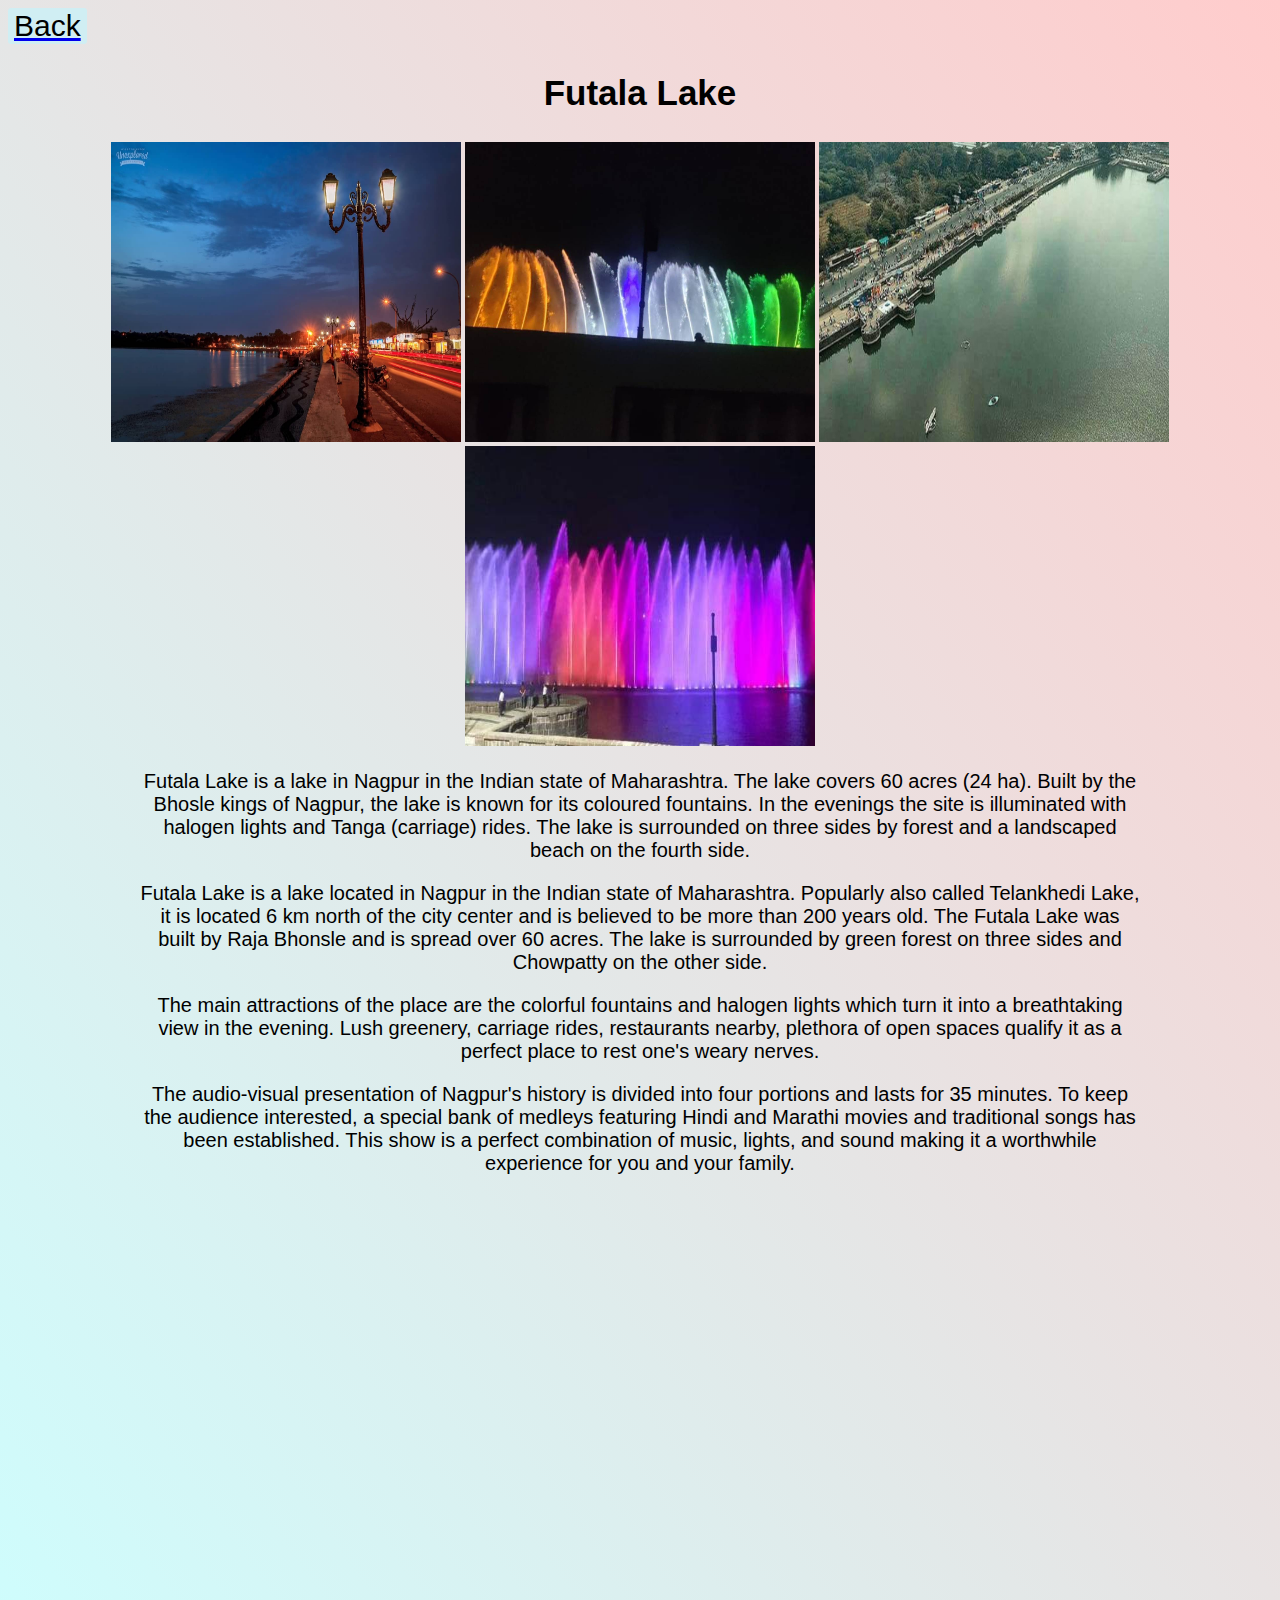
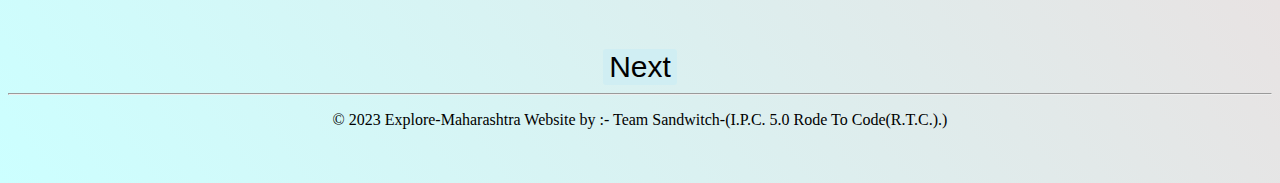
<file: html/nagpur-futala-lake.html>
<!DOCTYPE html>
<html>
    <head>
        <title>Futala Lake</title>
        <link rel="stylesheet" href="../css/nagpur-futalalake.css"/>
    </head>
    <body>
        <a href="./Nagpur.html"><button class="btn" style="display: block;">Back</button></a>
        <h2>Futala Lake</h2>
        <img src="../Images/Nagpur/futala lake1.jpg"class="photo1"/>
        <img src="../Images/Nagpur/futala lake2.jpg"class="photo1"/>
        <img src="../Images/Nagpur/futala lake3.jpg"class="photo1"/>
        <img src="../Images/Nagpur/futala lake4.jpg"class="photo1"/>
        <div class="info">
            <p>
                Futala Lake is a lake in Nagpur in the Indian state of Maharashtra. The lake covers 60 acres (24 ha). 
                Built by the Bhosle kings of Nagpur, the lake is known for its coloured fountains. In the evenings the site is 
                illuminated with halogen lights and Tanga (carriage) rides. The lake is surrounded on three sides by forest and a 
                landscaped beach on the fourth side.
            </p>
            <p>
                Futala Lake is a lake located in Nagpur in the Indian state of Maharashtra. Popularly also called Telankhedi Lake, 
                it is located 6 km north of the city center and is believed to be more than 200 years old. The Futala Lake was built 
                by Raja Bhonsle and is spread over 60 acres. The lake is surrounded by green forest on three sides and Chowpatty on 
                the other side.
            </p>
            <p>
                The main attractions of the place are the colorful fountains and halogen lights which turn it into a breathtaking view 
                in the evening. Lush greenery, carriage rides, restaurants nearby, plethora of open spaces qualify it as a perfect place 
                to rest one's weary nerves.
            </p>
            <p>
                The audio-visual presentation of Nagpur's history is divided into four portions and lasts for 35 minutes. To keep the 
                audience interested, a special bank of medleys featuring Hindi and Marathi movies and traditional songs has been 
                established. This show is a perfect combination of music, lights, and sound making it a worthwhile experience for you and 
                your family.
            </p>
        </div>
        <iframe src="https://www.google.com/maps/embed?pb=!1m18!1m12!1m3!1d7441.918044417884!2d79.03701592485001!3d21.154028993722395!2m3!1f0!2f0!3f0!3m2!1i1024!2i768!4f13.1!3m3!1m2!1s0x3bd4c037ffc26a85%3A0x16dab14f423e9dcd!2sFutala%20Lake!5e0!3m2!1sen!2sin!4v1688817220249!5m2!1sen!2sin" 
        width="600" height="450" style="border:0;" allowfullscreen="" loading="lazy" referrerpolicy="no-referrer-when-downgrade"></iframe>
        <iframe width="650" height="450" src="https://www.youtube.com/embed/eEdbyrVDgAM" title="YouTube video player" frameborder="0" allow="accelerometer; autoplay; clipboard-write; encrypted-media; gyroscope; picture-in-picture; web-share" allowfullscreen></iframe>
        <br/>
        <a href="../html/nagpur-raman-science-center.html"> <button class="btn">Next</button></a>

        <hr/>
            <p>© 2023 Explore-Maharashtra Website by :- Team Sandwitch-(I.P.C. 5.0  Rode To Code(R.T.C.).) </p>
    </body>
</html>
</file>
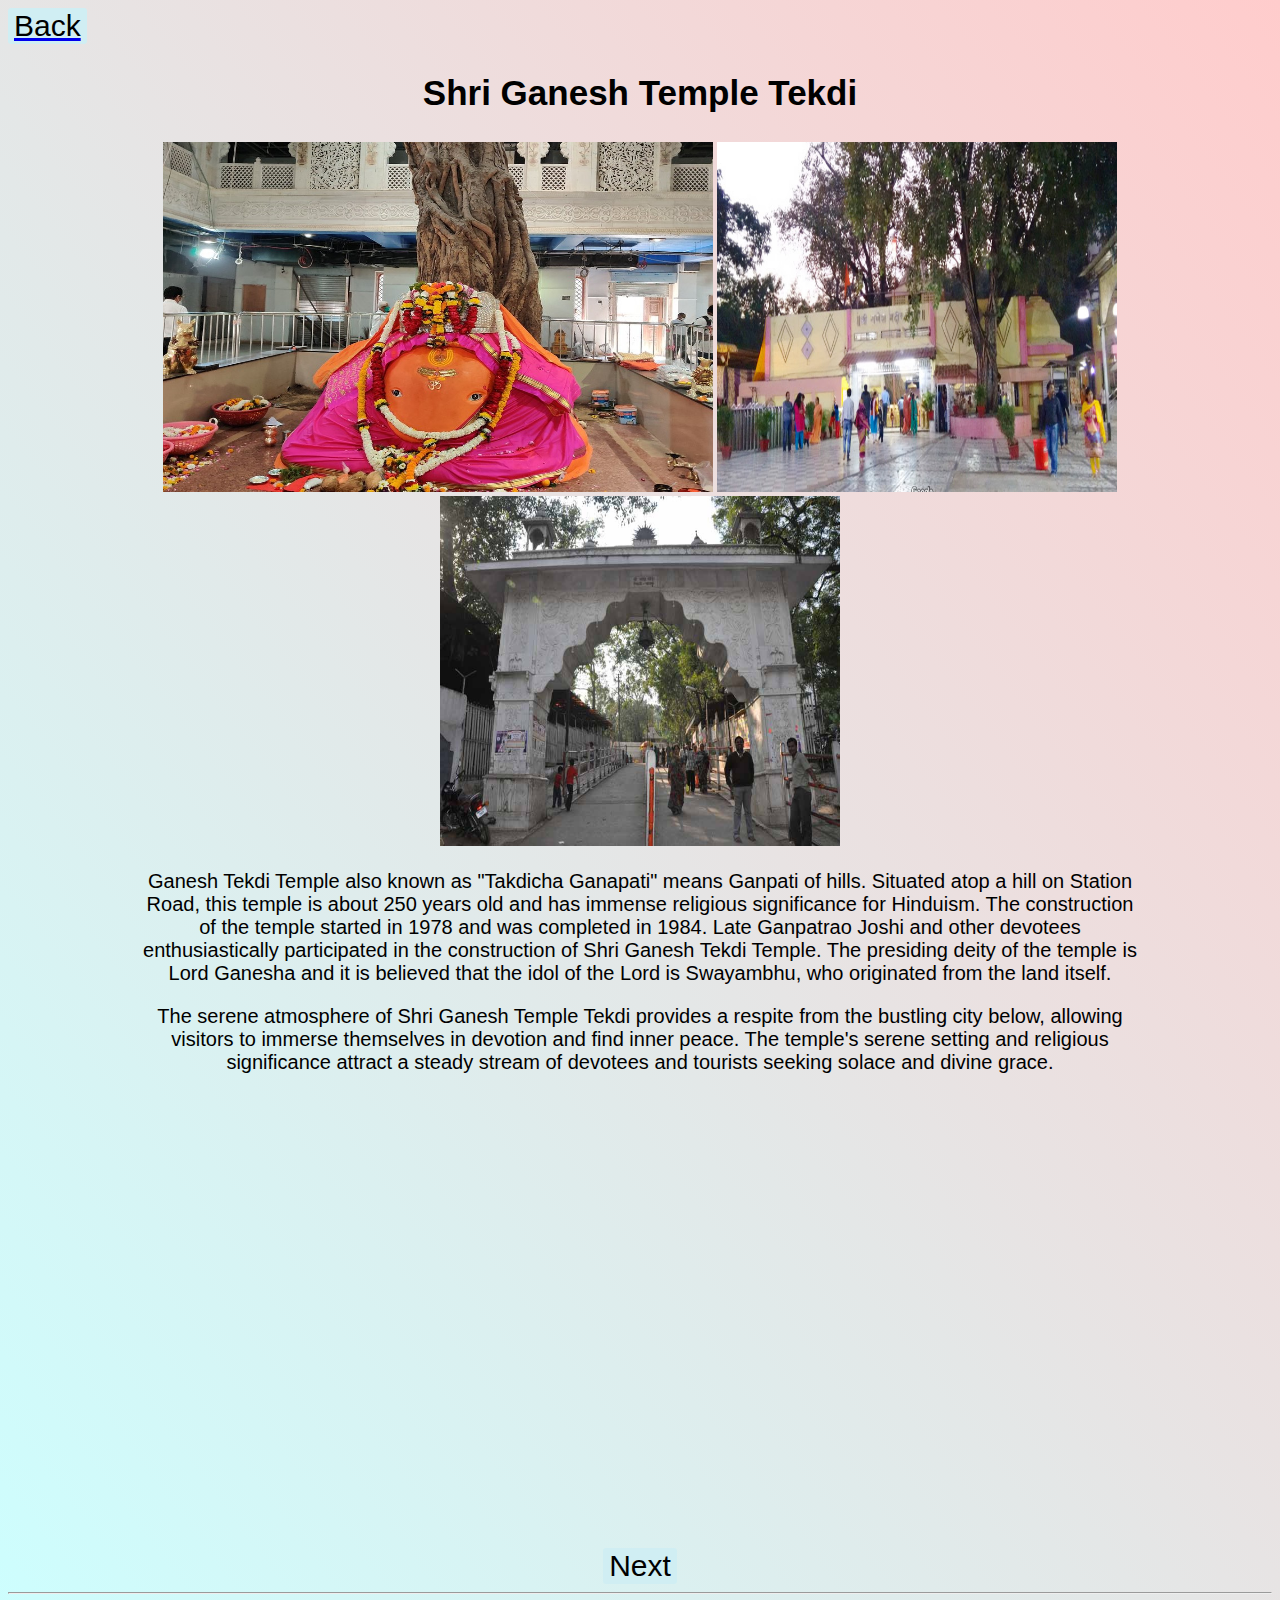
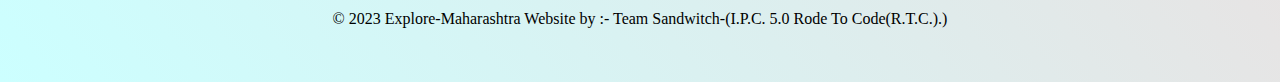
<file: html/nagpur-ganesh-tekdi-mandir.html>
<!DOCTYPE html>
<html>
    <head>
        <title>Shri Ganesh Temple Tekdi</title>
        <link rel="stylesheet" href="../css/nagpur-ganeshtekdi.css"/>
    </head>
    <body>
        <a href="./Nagpur.html"><button class="btn" style="display: block;">Back</button></a>
        <h2>Shri Ganesh Temple Tekdi</h2>
        <img src="../Images/Nagpur/shree-ganesh-mandir-tekdi1.jpg"class="photo1"/>
        <img src="../Images/Nagpur/shree-ganesh-mandir-tekdi2.jpg"class="photo2"/>
        <img src="../Images/Nagpur/shree-ganesh-mandir-tekdi3.jpg"class="photo3"/>
        <div class="info">
            <p>
                Ganesh Tekdi Temple also known as "Takdicha Ganapati" means Ganpati of hills. Situated atop a hill on Station Road, 
                this temple is about 250 years old and has immense religious significance for Hinduism. The construction of the temple 
                started in 1978 and was completed in 1984. Late Ganpatrao Joshi and other devotees enthusiastically participated in the 
                construction of Shri Ganesh Tekdi Temple. The presiding deity of the temple is Lord Ganesha and it is believed that the 
                idol of the Lord is Swayambhu, who originated from the land itself.
            </p>
            <p>
                The serene atmosphere of Shri Ganesh Temple Tekdi provides a respite from the bustling city below, allowing visitors 
                to immerse themselves in devotion and find inner peace. The temple's serene setting and religious significance attract 
                a steady stream of devotees and tourists seeking solace and divine grace.
            </p>
        </div>
        <iframe src="https://www.google.com/maps/embed?pb=!1m18!1m12!1m3!1d3721.107414192232!2d79.0846015149346!3d21.14812318593381!2m3!1f0!2f0!3f0!3m2!1i1024!2i768!4f13.1!3m3!1m2!1s0x3bd4c0ea7f44cb75%3A0x7f4096e70285ada9!2sShri%20Ganesh%20Temple%20Tekdi!5e0!3m2!1sen!2sin!4v1688814629075!5m2!1sen!2sin" 
        width="600" height="450" style="border:0;" allowfullscreen="" loading="lazy" referrerpolicy="no-referrer-when-downgrade"></iframe>
        <iframe width="650" height="450" src="https://www.youtube.com/embed/ikfk_d_nQAk" title="YouTube video player" frameborder="0" allow="accelerometer; autoplay; clipboard-write; encrypted-media; gyroscope; picture-in-picture; web-share" allowfullscreen></iframe>
        <br/>
        <a href="../html/nagpur-deekshabhoomi.html"> <button class="btn ">Next</button></a>

        <hr/>
            <p>© 2023 Explore-Maharashtra Website by :- Team Sandwitch-(I.P.C. 5.0  Rode To Code(R.T.C.).) </p>
    </body>
</html>
</file>
<file: css/index.css>
.container-fluid
{
   padding: 5px;
}

.img-fluid
{
   width: 1550px;

}


li a
{
   margin-left: 60px;
   font-size: 23px;
}



#home-img
{
   height: 650px;
}

/* Mumbai section */


.mumbai-head
{
   text-align: center;
   font-size: 30px;
   font-family: cursive;
}

 .mumbai-img
 {
   margin: 10px;
   width: 700px;
   height: 400px;
 }
 
 .m-para
 {
   padding: 10px;
   margin: 10px;
 }

/*Hill Station*/

.hill-station
{
   font-size: 40px;
   font-family: cursive;
   text-align: center;

}
.hill-container
{
   display: flex;
   width: fit-content;
   justify-content: space-around;
   flex-wrap: wrap;
   margin: 15px;

   
}

.card
{
   box-shadow: 1px 3px 5px 3px black;
}




/* footer section*/

.footer-main {
   display:flex;
   justify-content: space-evenly;
   background-color:goldenrod ;
   color: black;
   flex-wrap: wrap;
   padding: 20px;
}
a img
{
   height: 35px;
   margin: 5px;
   box-shadow:1px 3px 5px 2px black;
   border-radius: 10px;
   
}
a img:hover
{
   height: 32px;
}
 a:hover img
{
    transform: translateY(-10px);
    transition: 1s;
}

p a
{
   color: #000000;
   text-decoration: none;
   margin-left: 10px;
}

p button
{
   border-radius: 5px;
   background-color: #000000;
   color: #fff;
}
p button:hover
{
   background-color:blue;
   color: black;
}
p input
{
   border-radius: 5px;
   padding: 5px 10px;
}

@media (max-width: 600px) {
   .footer-about, .footer-services, .footer-contact, .footer-follow {
       width: 100%;
       margin-bottom: 20px;
   }
}
</file>
<file: css/place.css>
.nav-bar{
    background-color: none;
    color: black;
    height: 60px;
    padding: 10px;
    margin-left: -7px;
    margin-right: 10px;
    margin-top: -7px;
    display: flex;
    justify-content: end;
    font-size: 10px;
    top: 5px;
    
}
.nav-btn{
    margin: 5px;
    text-decoration: none;
    margin-right: 15px;
    border-radius: 5px;
    color: black;
    padding: 4px;
    margin-top: 20px;
    font-size: 20px;
    color:black;
    font-family:'Gill Sans', 'Gill Sans MT', 
    Calibri, 'Trebuchet MS', sans-serif; 
 }
 .nav-btn:hover{
    box-shadow: 1px 1px 5px 1px black;
    transition: 0.5s;
    height: 22px;
    
 }
 .nav-img{
    height: 80px;
    width: 100px;
    margin-right: 450px;
    margin-top: -9px;
}
.welcome-heading
{
    background-size: cover;
    background-color:darksalmon;
    box-shadow: 0px 0px 5px 3px;
    padding: 20px;
}

.welcome
{
    color:black;
    font-size: 50px;
    text-align: center; 
}

body
{
    margin: 2px;
}

.welcome-slogan
{
    color:black;
    text-align: center;
    font-size: 30px;
}



    
.placechild{

        text-align: center;
        display: inline-block;
        margin: 50px;
}



.img{
    height: 350px;
    width: 390px;
    border-radius: 10px;
    border: 2px black solid;
}
.img:hover{
    transition: 0.5s;
    box-shadow: 0px 0px 5px 4px;
    height: 352px;
    width: 392px;
    cursor: pointer;
}
.text{
    font-size: 30px;
    font-family: "'Lucida Sans', 'Lucida Sans Regular', 'Lucida Grande', 'Lucida Sans Unicode', Geneva, Verdana, sans-serif";
}     

/* footer section*/

.footer-main {
    display:flex;
    justify-content: space-evenly;
    background-color:goldenrod ;
    color: black;
    flex-wrap: wrap;
   
    padding: 20px;
 }
 
 @media (max-width: 600px) {
    .footer-about, .footer-services, .footer-contact, .footer-follow {
        width: 100%;
        margin-bottom: 20px;
    }
 }

/*slidebar img*/

.place-img-slide
{
    height: 670px;
}

.footer-img
{
    height: 200px;
    box-shadow: 1px 3px 5px 3px black;
    border-radius: 10px;
}
</file>
<file: css/juhubeach.css>
.main-div
{
    margin-left: auto;
    margin-right: auto;
    text-align: center;
    width: 1200px;
}
body
{
    background: linear-gradient(to top right, #ccffff 0%, #ffcccc 100%);

}

.Juhu-text
{
    font-size: 30px;
}
.beach
{
    border: 1.6px black solid;
    box-shadow: 0px 0px 4px 3px;
    border-radius: 15px;
    height: 500px;
    width: 600px;
}

.beach-text
{
    font-size: 22px;
    text-align: justify; 
}


.name
{
    position: fixed;
    font-size: 16px;
    bottom: 10px;
    left: 150px;
}
</file>
<file: css/mumbai.css>
body{
    margin:0%;
    background: linear-gradient(to top right, #ccffff 0%, #ffcccc 100%);
    font-family: Arial, Helvetica, sans-serif;
}
.nav-bar{
    background-color: none;
    color: black;
    height: 60px;
    padding: 10px;
    margin-left: -7px;
    margin-right: 10px;
    margin-top: -7px;
    display: flex;
    justify-content: end;
    font-size: 10px;
    top: 5px;
    
}


.nav-btn{
    margin: 5px;
    text-decoration: none;
    margin-right: 15px;
    color: black;
    padding: 4px;
    margin-top: 20px;
    font-size: 20px;
    color:black;
    font-family:'Gill Sans', 'Gill Sans MT', 
    Calibri, 'Trebuchet MS', sans-serif; 
 }
 .nav-btn:hover{
    box-shadow: 1px 1px 5px 1px black;
    transition: 0.5s;
    
 }
 .nav-img{
    height: 80px;
    width: 100px;
    margin-right: 450px;
    margin-top: -9px;
}

.discription{
    padding-left: 30px;
    padding-right: 30px;
    height: 250px;
    margin-bottom: 30px;
}
.cityname{
    
    font-size:40px;
    font-weight:bold;
    text-align: center;
}
.cityinfo{
    font-size: 20px;
    text-align: center;
}
.cont-place{
    display:flex;
    justify-content: space-evenly;
    flex-direction: row;
}
.place{
    
    display:inline-block;
    border-radius: 5px;
    padding: 15px;
    height:480px;
    width:350px;
    margin-bottom: 30px;
    box-shadow: rgba(50, 50, 93, 0.25) 0px 50px 100px -20px, 
    rgba(0, 0, 0, 0.3) 0px 30px 60px -30px, 
    rgba(10, 37, 64, 0.35) 0px -2px 6px 0px inset;

    
}
.place:hover{
    box-shadow: rgb(38, 57, 77) 0px 20px 30px -10px;
    transition:0.3s;
}
img{
    height:250px;
    width:350px;    
}
p{
    font-size:25px;
    font-weight:bold;
    text-align: center;
}
.info{
    font-size: 15px;
}
button{
    font-size: 20px;
    display:block;
    margin-left: auto;
    margin-right: auto;
    border-radius: 3px;
    cursor: pointer;
    background-color: rgb(208, 238, 243);
}
button:hover{
    box-shadow: rgba(0, 0, 0, 0.25) 0px 54px 55px, 
    rgba(0, 0, 0, 0.12) 0px -12px 30px, 
    rgba(0, 0, 0, 0.12) 0px 4px 6px,
    rgba(0, 0, 0, 0.17) 0px 12px 13px,
    rgba(0, 0, 0, 0.09) 0px -3px 5px;
    transition:0.3s;
}

.p-foot{
    font-size: 15px;
}

.know-more-btn:hover
{
  background-color:aqua;
}
</file>
<file: css/nagpur-deekshabhoomi.css>
body{
    background: linear-gradient(to top right, #ccffff 0%, #ffcccc 100%);
    text-align: center;
    padding-bottom: 30px;
}

h2{
    font-family: Arial, Helvetica, sans-serif;
    font-weight: bold;
    font-size: 35px;
}
.photo1{
    display:inline-block;
    height:350px;
    width:500px;
}
.photo2{
    display:inline-block;
    height:350px;
    width:450px;
}
.info{
    width:1000px;
    margin-left: auto;
    margin-right: auto;
    font-family: Arial, Helvetica, sans-serif;
    font-size: 20px;
}
.btn{
    border: 0;
    font-size: 30px;
    border-radius: 3px;
    background-color: rgb(208, 238, 243);
    box-shadow: rgba(50, 50, 93, 0.25) 0px 50px 100px -20px, 
    rgba(0, 0, 0, 0.3) 0px 30px 60px -30px, 
    rgba(10, 37, 64, 0.35) 0px -2px 6px 0px inset;
}
.btn:hover{
    box-shadow: rgba(0, 0, 0, 0.25) 0px 54px 55px, 
    rgba(0, 0, 0, 0.12) 0px -12px 30px, 
    rgba(0, 0, 0, 0.12) 0px 4px 6px,
    rgba(0, 0, 0, 0.17) 0px 12px 13px,
    rgba(0, 0, 0, 0.09) 0px -3px 5px;
    transition:0.3s;
}
iframe{
    border-radius: 5px;
}
</file>
<file: css/nagpur-futalalake.css>
body{
    background: linear-gradient(to top right, #ccffff 0%, #ffcccc 100%);
    text-align: center;
    padding-bottom: 30px;
}

h2{
    font-family: Arial, Helvetica, sans-serif;
    font-weight: bold;
    font-size: 35px;
}
.photo1{
    display:inline-block;
    height:300px;
    width:350px;
}
.info{
    width:1000px;
    margin-left: auto;
    margin-right: auto;
    font-family: Arial, Helvetica, sans-serif;
    font-size: 20px;
}
.btn{
    border: 0;
    font-size: 30px;
    border-radius: 3px;
    background-color: rgb(208, 238, 243);
}
.btn:hover{
    box-shadow: rgba(0, 0, 0, 0.25) 0px 54px 55px, 
    rgba(0, 0, 0, 0.12) 0px -12px 30px, 
    rgba(0, 0, 0, 0.12) 0px 4px 6px,
    rgba(0, 0, 0, 0.17) 0px 12px 13px,
    rgba(0, 0, 0, 0.09) 0px -3px 5px;
    transition:0.3s;
}
iframe{
    border-radius: 5px;
}
</file>
<file: css/nagpur-ganeshtekdi.css>
body{
    background: linear-gradient(to top right, #ccffff 0%, #ffcccc 100%);
    text-align: center;
    padding-bottom: 30px;
}

h2{
    font-family: Arial, Helvetica, sans-serif;
    font-weight: bold;
    font-size: 35px;
}
.photo1{
    display:inline-block;
    height:350px;
    width:550px;
}
.photo2{
    display:inline-block;
    height:350px;
    width:400px;
}
.photo3{
    display:inline-block;
    height:350px;
    width:400px;
}
.info{
    width:1000px;
    margin-left: auto;
    margin-right: auto;
    font-family: Arial, Helvetica, sans-serif;
    font-size: 20px;
}
.btn{
    border: 0;
    font-size: 30px;
    border-radius: 3px;
    background-color: rgb(208, 238, 243);
}
.btn:hover{
    box-shadow: rgba(0, 0, 0, 0.25) 0px 54px 55px, 
    rgba(0, 0, 0, 0.12) 0px -12px 30px, 
    rgba(0, 0, 0, 0.12) 0px 4px 6px,
    rgba(0, 0, 0, 0.17) 0px 12px 13px,
    rgba(0, 0, 0, 0.09) 0px -3px 5px;
    transition:0.3s;
}
iframe{
    border-radius: 5px;
}
</file>
